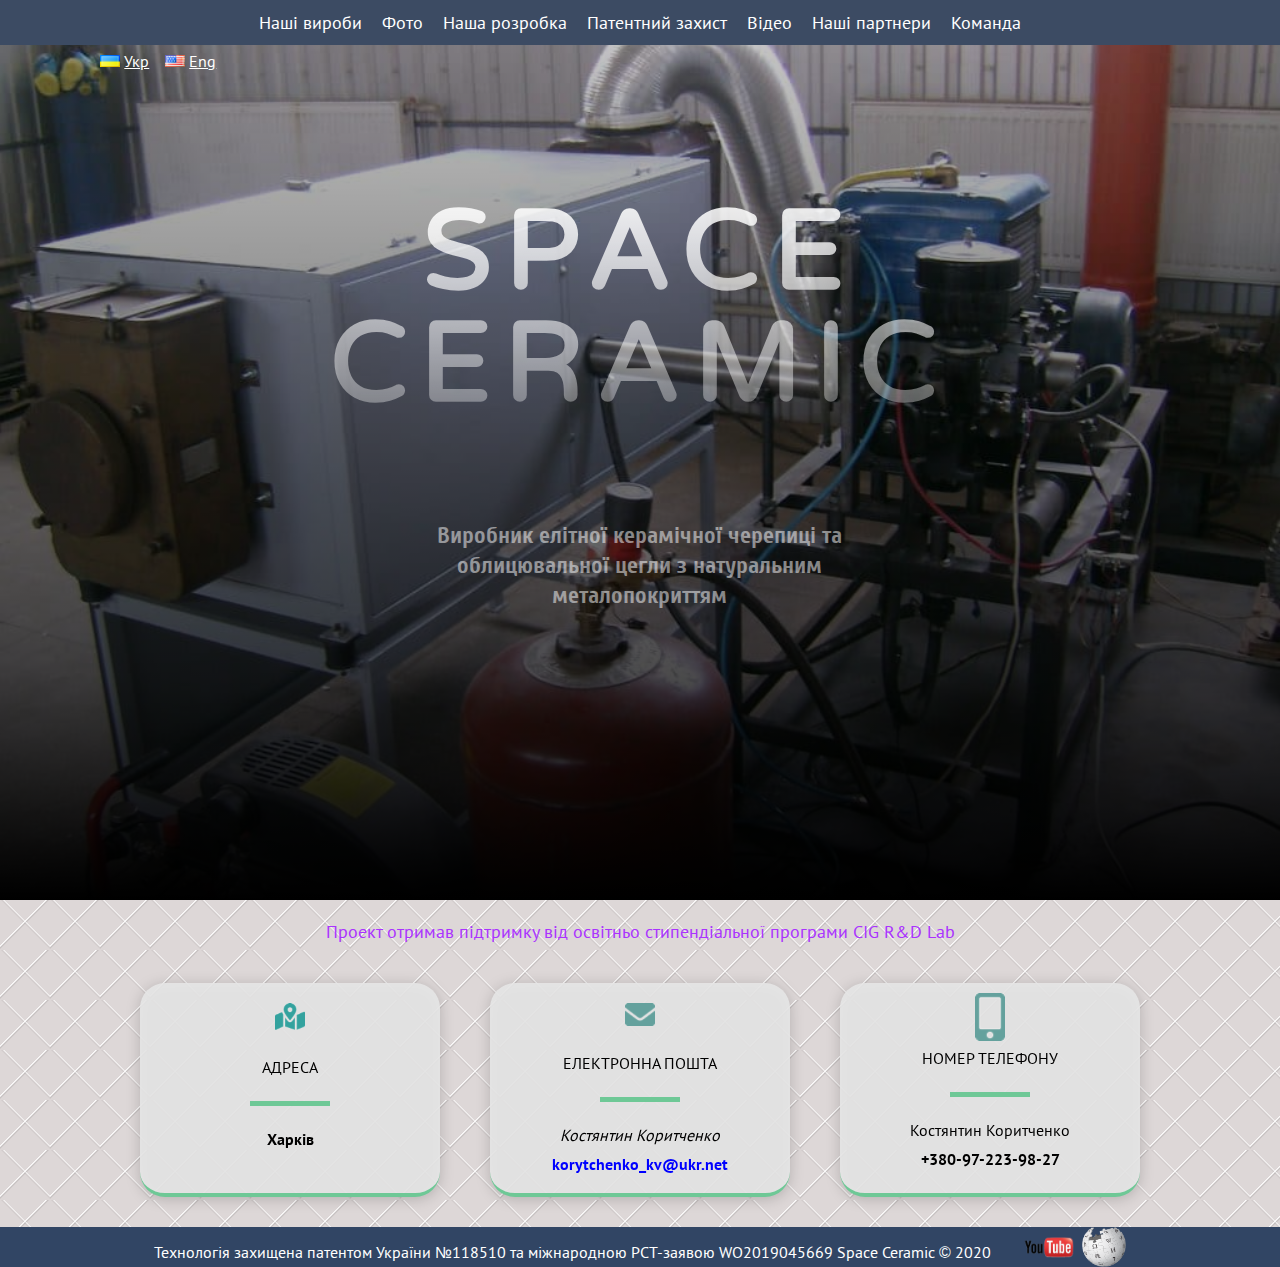
<file: index.html>
<!DOCTYPE html>
<html class="page" lang="uk">
    <head>
        <meta charset="utf-8" />
        <meta name="viewport" content="width=device-width, initial-scale=0.75, shrink-to-fit=no" />
        <meta name="description" content="Напилення кераміки" />
        <meta name="keywords" content="Напилення алюмінія, керамічна черепиця, металеве покриття, декоративна цегла,розпилення води">
        <meta name="author" content="Коритченко К.В." />
        <title>Space Ceramic</title>
        <link rel="icon" type="image/x-icon" href="img/favicon-compr.png" />        
        <!-- Google fonts-->
        <link href="https://fonts.googleapis.com/css?family=Varela+Round" rel="stylesheet" />
        <link href="https://fonts.googleapis.com/css?family=Nunito:200,200i,300,300i,400,400i,600,600i,700,700i,800,800i,900,900i" rel="stylesheet" />
        <link href="css/styles.css" rel="stylesheet"/>
        <!-- <link href="css/styles.min.css" rel="stylesheet"/> -->
    </head>
    <body class="our-dev page-body">
<div class="overlay">
    <nav class="overlayMenu">  
        <ul role="menu">
            <li><a class="zag ukraine red">Наші вироби</a></li>
            <li><a class="zag english no-show red">Our products</a></li>
            <li><a href="ceramic_tile.html" role="menuitem" class="ukraine">Керамічна черепиця з металевим покриттям</a></li>
            <li><a href="ceramic_tile.html" role="menuitem" class="english no-show">Ceramic tile with a metal covering</a></li>
            <li><a href="decorative_brick.html" role="menuitem" class="ukraine">Декоративна цегла з покриттям</a></li>
            <li><a href="decorative_brick.html" role="menuitem" class="english no-show">Decorative brick with a covering</a></li>
            <li><a href="slider.html" role="menuitem" class="ukraine">Фото</a></li>
            <li><a href="slider.html" role="menuitem" class="english no-show">Photo</a></li>
            <li><a href="our_development.html" role="menuitem" class="ukraine">Наша розробка</a></li><li><a href="our_development.html"  role="menuitem" class="english no-show">Our development</a></li>
            <li><a href="patent.html" role="menuitem" class="ukraine">Патентний захист</a></li><li><a href="patent.html" role="menuitem" class="english no-show">Patents</a></li>
            <li><a class="zag ukraine red">Відео</a></li><li><a class="zag english no-show red">Video</a></li>
            <li><a href="https://www.youtube.com/watch?v=7ahIt31uHsE&ab_channel=KostyantynKorytchenko" role="menuitem" class="ukraine">Напилення алюмінія</a></li><li><a href="https://www.youtube.com/watch?v=7ahIt31uHsE&ab_channel=KostyantynKorytchenko" role="menuitem" class="english no-show">Aluminum spraying</a></li>
            <li><a href="https://youtu.be/DUyvSj8MUoI" role="menuitem" class="ukraine">Розпилення води</a></li><li><a href="https://youtu.be/DUyvSj8MUoI" role="menuitem" class="english no-show">Water spraying</a></li>
            <li><a href="https://www.youtube.com/watch?v=QHuk2bCBgG4&feature=youtu.be" role="menuitem" class="ukraine">Випробування на полігоні</a></li><li><a href="https://www.youtube.com/watch?v=QHuk2bCBgG4&feature=youtu.be" role="menuitem" class="english no-show">Landfill tests</a></li>
            <li><a href="#" role="menuitem" class="ukraine">Наші партнери</a></li><li><a href="#" role="menuitem" class="english no-show">Our partners</a></li>
            <li><a href="#" role="menuitem" class="ukraine">Команда</a></li><li><a href="#" role="menuitem" class="english no-show">Team</a></li>

        </ul>
    </nav>
</div>

<div class="navBurger" role="navigation" id="navToggle"></div> 
  <script src='https://cdnjs.cloudflare.com/ajax/libs/jquery/3.1.1/jquery.min.js'></script>

  

    <script  src="js/index.js"></script>
              <!--*************** HEADER START*******************-->
        <header class="main-header">            
            <nav class="main-header-nav">
                <h2 class="visually-hidden">Напилення кераміки</h2>
                <ul class="header-nav-list container nav-align">
                    <li><a href="#" class="ukraine" aria-label="Наші вироби">Наші вироби</a>
                        <a href="#" class="english no-show" aria-label="Our products">Our products</a>
                        <ul>                                
                            <li><a href="ceramic_tile.html" class="ukraine" aria-label="Керамічна черепиця з металевим покриттям">Керамічна черепиця з металевим покриттям</a>
                                <a href="ceramic_tile.html" class="english no-show" aria-label="Ceramic tile with a metal covering">Ceramic tile with a metal covering</a>
                            </li>
                            <li><a href="decorative_brick.html" class="ukraine" aria-label="Декоративна цегла з покриттям">Декоративна цегла з покриттям</a>
                                <a href="decorative_brick.html" class="english no-show" aria-label="Decorative brick with a covering">Decorative brick with a covering</a>
                            </li>                            
                        </ul>
                    </li>                   
                    <li><a href="slider.html" class="ukraine" aria-label="Декоративна цегла з покриттям">Фото</a>
                        <a href="slider.html" class="english no-show" aria-label="Photo">Photo</a>                        
                    </li>
                    <li><a href="our_development.html" class="ukraine" aria-label="Наша розробка">Наша розробка</a>
                        <a href="our_development.html" class="english no-show" aria-label="Our development">Our development</a>                        
                    </li>                       
                    <li><a href="patent.html" class="ukraine" aria-label="Патентний захист">Патентний захист</a>
                        <a href="patent.html" class="english no-show" aria-label="Patents">Patents</a>                        
                    </li>
                    <li><a href="#" class="ukraine" aria-label="Відео">Відео</a>
                        <a href="#" class="english no-show" aria-label="Video">Video</a>
                        <ul>
                            <li><a href="https://www.youtube.com/watch?v=7ahIt31uHsE&ab_channel=KostyantynKorytchenko" class="ukraine" aria-label="Напилення алюмінія">Напилення алюмінія</a>
                                <a href="https://www.youtube.com/watch?v=7ahIt31uHsE&ab_channel=KostyantynKorytchenko" class="english no-show" aria-label="Aluminum spraying">Aluminum spraying</a>                                
                            </li>
                            <li><a href="https://youtu.be/DUyvSj8MUoI" class="ukraine" aria-label="Розпилення води">Розпилення води</a>
                                <a href="https://youtu.be/DUyvSj8MUoI" class="english no-show" aria-label="Water spraying">Water spraying</a>
                            </li>                            
                            <li><a href="https://www.youtube.com/watch?v=QHuk2bCBgG4&feature=youtu.be" class="ukraine" aria-label="Випробування на полігоні">Випробування на полігоні</a>
                                <a href="https://www.youtube.com/watch?v=QHuk2bCBgG4&feature=youtu.be" class="english no-show" aria-label="Landfill tests">Landfill tests</a>
                            </li>                            
                        </ul>
                    </li>
                    <li><a href="#" class="ukraine" aria-label="Наші партнери">Наші партнери</a>
                        <a href="#" class="english no-show" aria-label="Our partners">Our partners</a>
                    </li>    
                    <li><a href="#" class="ukraine" aria-label="команда">Команда</a>
                        <a href="#" class="english no-show" aria-label="team">Team</a>
                    </li>
                </ul>
                <h2 class="visually-hidden">Напилення алюмінія</h2>
            </nav>          
            <div class="switcher-languagers">

                        <a lang="uk" hreflang="uk" class="ukr" href="#" aria-label="переключити на українську мову"><img src="[data-uri]" title="Українська" width="30%" height="55%" alt="Українська" class="ukr-img"><span class="none-text" style="margin-left:0.3em;">Укр</span></a>
                        <a lang="en-US" hreflang="en-US" class="eng" href="#" aria-label="переключити на англійську мову"><img src="[data-uri]" title="English" width="30%" height="55%" alt="English" class="eng-img"><span class="none-text" style="margin-left:0.3em;">Eng</span></a>                     
            </div> 
            <h2 class="visually-hidden">Елітна керамічна черепиця</h2>  

            <div class="container align-items-center">         
                <div class="mx-auto text-center">
                    <h1 class="mx-auto space-ceramic-offset text-uppercase">Space<br>Ceramic
                    </h1>
                    <h2 class="mx-auto header-title-info info-block-size ukraine">Виробник елітної керамічної черепиці та облицювальної цегли з натуральним металопокриттям
                    </h2>
                    <h2 class="mx-auto header-title-info info-block-size english no-show">Manufacturer of elite ceramic tiles and facing bricks with natural metal coating
                    </h2>
                </div>
            </div> 
        </header>
                            <!--*************** HEADER END *******************-->
                        
                         <!--************* Блок Main START ***********-->
        <main class="main-header-start">
            <div class="project">
                <a href="https://cig.vc/" class="invest-text ukraine">Проект отримав підтримку від освітньо стипендіальної програми CIG R&D Lab
                </a>
                <a href="https://cig.vc/" class="invest-text english no-show">The project received support from the educational scholarship program CIG R&D Lab
                </a>    
            </div>                          

        <!-- ******************************* Блок Contact START  ************************** -->
            <section class="contact-section">                
                <div class="contact-block"> 
                <h2 class="visually-hidden">Фото-слайдер</h2>                       
                              <!-- ********* Adress ******* -->

                    <div class="none">                    
            <!-- ******************************* Блок SLIDER-Kharkiv START  ************************** -->
                        <div class="slider-kharkiv contact1-section  display-none">
                            <div class="slider-kharkiv__wrapper">
                                <div class="slider-kharkiv__item">
                                    <div  style="height: 539px;"><img src="img/kharkiv-1.jpg" class="kharkiv" width="100%" height="39%" alt="фото-1">
                                    </div>
                                </div>
                                <div class="slider-kharkiv__item">
                                    <div style="height: 539px;"><img src="img/kharkiv-2.jpg" class="kharkiv" width="100%" height="39%" alt="фото-2">
                                    </div>
                                </div>
                                <div class="slider-kharkiv__item">
                                    <div style="height: 539px;"><img src="img/kharkiv-3.jpg" class="kharkiv" width="100%" height="39%" alt="фото-3">
                                    </div>
                                </div>
                                <div class="slider-kharkiv__item">
                                    <div style="height: 539px;"><img src="img/kharkiv-4.jpg" class="kharkiv" width="100%" height="39%" alt="фото-4">
                                    </div>
                                </div>
                                <div class="slider-kharkiv__item">
                                    <div style="height: 539px;"><img src="img/kharkiv-5.jpg" class="kharkiv" width="100%" height="39%" alt="фото-5">
                                    </div>
                                </div>
                                <div class="slider-kharkiv__item">
                                    <div style="height: 539px;"><img src="img/kharkiv-6.jpg" class="kharkiv" width="100%" height="39%" alt="фото-6">
                                    </div>
                                </div>
                                <div class="slider-kharkiv__item">
                                    <div style="height: 539px;"><img src="img/kharkiv-7.jpg" class="kharkiv" width="100%" height="39%" alt="фото-7">
                                    </div>
                                </div>
                            </div>
                            <a class="slider-kharkiv__control slider-kharkiv__control_left" href="#" role="button"></a>
                            <a class="slider-kharkiv__control slider-kharkiv__control_right slider-kharkiv__control_show" href="#" role="button"></a>
                        </div>
         <!-- ******************************* Блок SLIDER-Kharkiv END  ************************** -->
                        <div class="contact1-section show-kharkiv">
                            <img class="contact-img" src="img/adress-1.png" width="30%" height="40%" alt="Адреса">
                            <p class="text-uppercase address ukraine">Адреса</p>
                            <p class="text-uppercase address english no-show">Address</p>
                            <p class="contact-line"></p>
                            <p class="ukraine kharkiv"><b>Харків</b></p>                   
                            <p class="english no-show kharkiv"><b>Kharkiv</b></p>
                        </div>                                             
                    </div>
                             
                                       <!-- ********* E-mail ******* -->
                    <div class="contact2-section">
                        <img class="contact-img" src="img/e-mail.png" width="25%" height="30%" alt="Електронна пошта">
                        <p class="text-uppercase address ukraine">Електронна пошта</p>
                        <p class="text-uppercase address english no-show">Email</p>
                        <p class="contact-line"></p>
                        <p class="ukraine name"><i>Костянтин Коритченко</i></p>
                        <p class="english no-show name"><i>Kostyantyn Korytchenko</i></p>                         
                        <a href="mailto:korytchenko_kv@ukr.net" class="feedback-link" aria-label="написати листа"><b>
                        korytchenko_kv@ukr.net</b></a>                        
                    </div>

                            <!-- ********* Phone Number ******* -->
                    <div class="contact3-section">                            
                        <img class="contact-img  img-contact-3" src="img/phone.png" width="20%" height="40%" alt="Номер телефону">
                        <p class="text-uppercase ukraine">Номер телефону</p>
                        <p class="text-uppercase english no-show">Phone number</p>                        
                        <p class="contact-line"></p>
                        <p class="ukraine name">Костянтин Коритченко</p>
                        <p class="english no-show name">Kostyantyn Korytchenko</p>                         
                        <a class="contacts-phone" href="tel:+380972239827" aria-label="кнопка телефон для контакту"><b>+380-97-223-98-27</b></a>                 
                    </div>
                </div>                
            </section>
        <!-- ******************************* Блок Contact END  ************************** -->
                 
        </main> 
                           <!--************* Блок Main END ***********-->                              

                    <!--**************** Footer START ***************-->
        <footer class="footer-info-main">        
                <div class="div-offset ukraine">Технологія захищена патентом України №118510 та міжнародною РСТ-заявою WO2019045669 Space Ceramic © 2020
                </div>
                <div class="div-offset english no-show">The technology is protected by the patent of Ukraine №118510 and the international PCT application WO2019045669 Space Ceramic © 2020
                </div>                                                            
                <div class="social-networks social">
                    <a class="social-youtube" href="https://www.youtube.com/channel/UC0hOBFux4VIi6t1F2vNR7Ng" aria-label="кнопка youtube"><img src="img/youtube.png" class="youtube" alt="youtube"></a>
                    <a class="social-wikipedia" href="https://en.wikipedia.org/wiki/Pulse_compression_detonation_system" aria-label="кнопка wikipedia"><img src="img/wikipedia.png" height="30%" class="wikipedia" alt="wikipedia"></a>
                </div>
        </footer> 
                    <!--**************** Footer END ***************-->         
<!--         <script>
        if (/Android|webOS|iPhone|iPad|iPod|BlackBerry|BB|PlayBook|IEMobile|Windows Phone|Kindle|Silk|Opera Mini/i.test(navigator.userAgent))    {

            alert("Вы используете мобильное устройство (телефон или планшет).")

        } else alert("Вы используете ПК.")
        </script> -->
        <button class="up-button" type="button">   ↑
            <span class="visually-hidden">Наверх</span>
        </button>
        <script src="js/jQuery_v3.5.1.min.js"></script>
        <script src="js/script.js"></script>
        <script src="js/script-kharkiv.js"></script>      
        <script src="js/up-button.js"></script>
    </body>
</html>
</file>
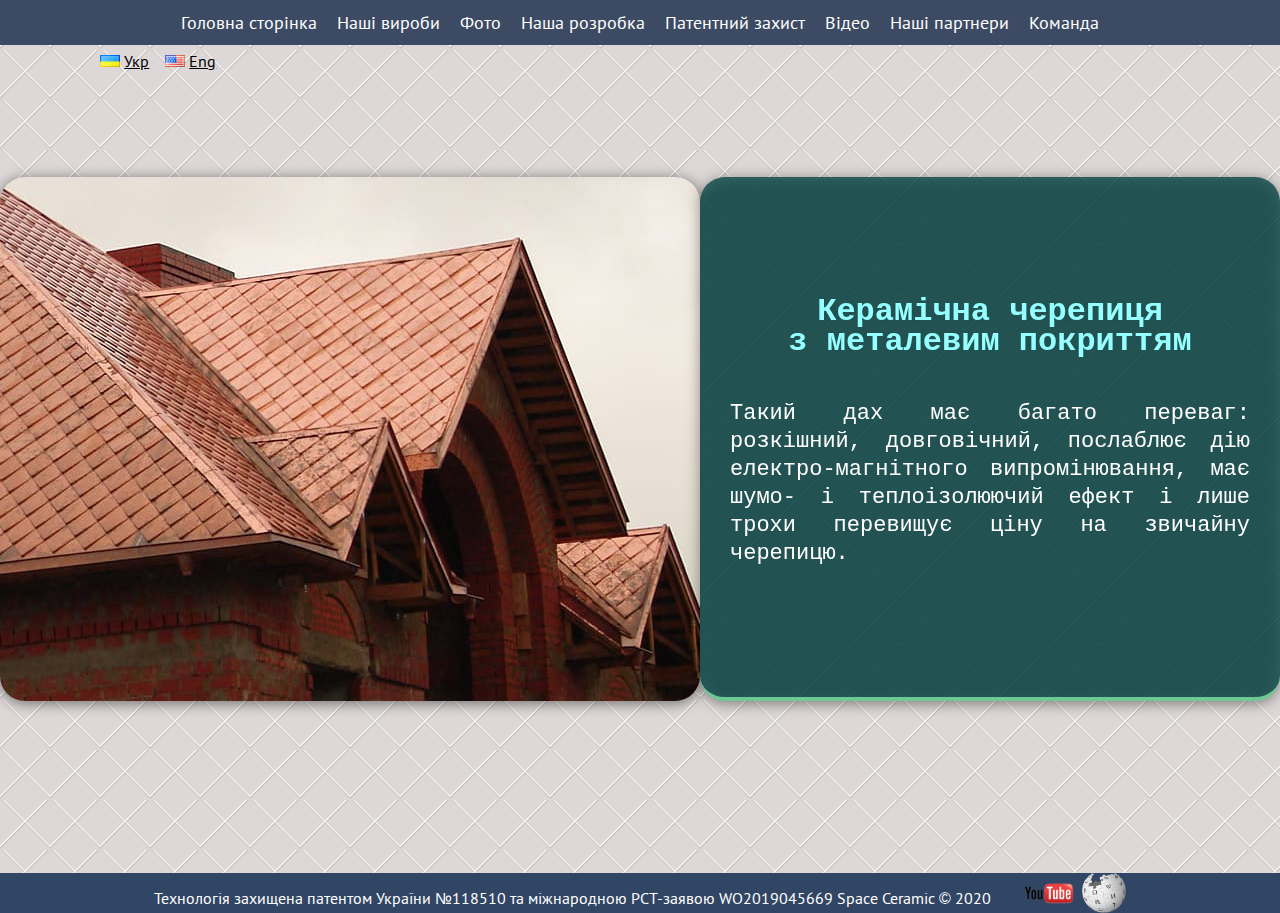
<file: ceramic_tile.html>
<!DOCTYPE html>
<html class="page" lang="uk">
    <head>
        <meta charset="utf-8" />
        <meta name="viewport" content="width=device-width, initial-scale=0.75, shrink-to-fit=no" />
        <meta name="description" content="Напилення кераміки" />
        <meta name="keywords" content="Напилення алюмінія, керамічна черепиця, металеве покриття, декоративна цегла,розпилення води">
        <meta name="author" content="Коритченко К.В." />
        <title>Space Ceramic</title>
        <link rel="icon" type="image/x-icon" href="img/favicon-compr.png" />        
        <!-- Google fonts-->
        <link href="https://fonts.googleapis.com/css?family=Varela+Round" rel="stylesheet" />
        <link href="https://fonts.googleapis.com/css?family=Nunito:200,200i,300,300i,400,400i,600,600i,700,700i,800,800i,900,900i" rel="stylesheet" />
        <!-- <link href="css/styles.css" rel="stylesheet"/> -->
        <link href="css/styles.min.css" rel="stylesheet"/>
    </head>
    <body class="our-dev page-body">
<div class="overlay">
    <nav class="overlayMenu">  
        <ul role="menu">
            <li><a  href="index.html" class="ukraine zag">Головна сторінка</a></li><li><a  href="index.html" class="english no-show zag">Home page</a>
            <li><a class="zag ukraine red">Наші вироби</a></li>
            <li><a class="zag english no-show red">Our products</a></li>
           <li><a href="ceramic_tile.html" role="menuitem" class="ukraine">Керамічна черепиця з металевим покриттям</a></li>
            <li><a href="ceramic_tile.html" role="menuitem" class="english no-show">Ceramic tile with a metal covering</a></li>
            <li><a href="decorative_brick.html" role="menuitem" class="ukraine dec">Декоративна цегла з покриттям</a></li>
            <li><a href="decorative_brick.html" role="menuitem" class="english no-show dec">Decorative brick with a covering</a></li>
            <li><a href="slider.html" role="menuitem" class="ukraine">Фото</a></li>
            <li><a href="slider.html" role="menuitem" class="english no-show">Photo</a></li>
            <li><a href="our_development.html" role="menuitem" class="ukraine">Наша розробка</a></li><li><a href="our_development.html"  role="menuitem" class="english no-show">Our development</a></li>
            <li><a href="patent.html" role="menuitem" class="ukraine pat">Патентний захист</a></li><li><a href="patent.html" role="menuitem" class="english no-show pat">Patents</a></li>
            <li><a class="zag ukraine red">Відео</a></li><li><a class="zag english no-show red">Video</a></li>
            <li><a href="https://www.youtube.com/watch?v=7ahIt31uHsE&ab_channel=KostyantynKorytchenko" class="ukraine" role="menuitem" class="ukraine">Напилення алюмінія</a></li><li><a href="https://www.youtube.com/watch?v=7ahIt31uHsE&ab_channel=KostyantynKorytchenko" role="menuitem" class="english no-show">Aluminum spraying</a></li>
            <li><a href="https://youtu.be/DUyvSj8MUoI" role="menuitem" class="ukraine">Розпилення води</a></li><li><a href="https://youtu.be/DUyvSj8MUoI" role="menuitem" class="english no-show">Water spraying</a></li>
            <li><a href="https://www.youtube.com/watch?v=QHuk2bCBgG4&feature=youtu.be" role="menuitem" class="ukraine dec">Випробування на полігоні</a></li><li><a href="https://www.youtube.com/watch?v=QHuk2bCBgG4&feature=youtu.be" role="menuitem" class="english no-show dec">Landfill tests</a></li>
            <li><a href="#" role="menuitem" class="ukraine">Наші партнери</a></li><li><a href="#" role="menuitem" class="english no-show">Our partners</a></li>
            <li><a href="#" role="menuitem" class="ukraine">Команда</a></li><li><a href="#" role="menuitem" class="english no-show">Team</a></li>

        </ul>
    </nav>
</div>

<div class="navBurger" role="navigation" id="navToggle"></div> 
  <script src='https://cdnjs.cloudflare.com/ajax/libs/jquery/3.1.1/jquery.min.js'></script>

  

    <script  src="js/index.js"></script>
              <!--*************** HEADER START*******************-->
        <header> 
    		<div> 
        		<nav class="main-header-nav">
    				<ul class="header-nav-list-ceramic">
						<li><a href="index.html" class="ukraine" aria-label="головна сторінка">Головна сторінка</a>
                            <a href="index.html" class="english no-show" aria-label="home page">Home page</a>
                        </li>
    					<li><a href="#" class="ukraine" aria-label="Наші вироби">Наші вироби</a>
                            <a href="#" class="english no-show" aria-label="Our products">Our products</a>
    						<ul>                              
                                <li><a href="ceramic_tile.html" class="ukraine" aria-label="Керамічна черепиця з металевим покриттям">Керамічна черепиця з металевим покриттям</a>
                                    <a href="ceramic_tile.html" class="english no-show" aria-label="Ceramic tile with a metal covering">Ceramic tile with a metal covering</a>
                                </li>
                                <li><a href="decorative_brick.html" class="ukraine" aria-label="Декоративна цегла з покриттям">Декоративна цегла з покриттям</a>
                                    <a href="decorative_brick.html" class="english no-show" aria-label="Decorative brick with a covering">Decorative brick with a covering</a>
                                </li>
                            </ul>
    					</li>    					
    					<li><a href="slider.html" class="ukraine" aria-label="Декоративна цегла з покриттям">Фото</a>
                        <a href="slider.html" class="english no-show" aria-label="Photo">Photo</a>                        
                        </li>
                        <li><a href="our_development.html" class="ukraine" aria-label="Наша розробка">Наша розробка</a>
                            <a href="our_development.html" class="english no-show" aria-label="Our development">Our development</a>                        
                        </li>                       
                        <li><a href="patent.html" class="ukraine" aria-label="Патентний захист">Патентний захист</a>
                            <a href="patent.html" class="english no-show" aria-label="Patents">Patents</a>
                        </li>
                        <li><a href="#" class="ukraine" aria-label="Відео">Відео</a>
                            <a href="#" class="english no-show" aria-label="Video">Video</a>
                            <ul>
                                <li><a href="https://www.youtube.com/watch?v=7ahIt31uHsE&ab_channel=KostyantynKorytchenko" class="ukraine" aria-label="Напилення алюмінія">Напилення алюмінія</a>
                                    <a href="https://www.youtube.com/watch?v=7ahIt31uHsE&ab_channel=KostyantynKorytchenko" class="english no-show" aria-label="Aluminum spraying">Aluminum spraying</a>                                
                                </li>
                                <li><a href="https://youtu.be/DUyvSj8MUoI" class="ukraine" aria-label="Розпилення води">Розпилення води</a>
                                    <a href="https://youtu.be/DUyvSj8MUoI" class="english no-show" aria-label="Water spraying">Water spraying</a>
                                </li>                            
                                <li><a href="https://www.youtube.com/watch?v=QHuk2bCBgG4&feature=youtu.be" class="ukraine" aria-label="Випробування на полігоні">Випробування на полігоні</a>
                                    <a href="https://www.youtube.com/watch?v=QHuk2bCBgG4&feature=youtu.be" class="english no-show" aria-label="Landfill tests">Landfill tests</a>
                                </li>                            
                            </ul>
                        </li>
                        <li><a href="#" class="ukraine" aria-label="Наші партнери">Наші партнери</a>
                            <a href="#" class="english no-show" aria-label="Our partners">Our partners</a>
                        </li>
                        <li><a href="#" class="ukraine" aria-label="команда">Команда</a>
                            <a href="#" class="english no-show" aria-label="team">Team</a>
                        </li> 
    				</ul>
        		</nav>
                <h2 class="visually-hidden">Напилення алюмінія</h2>
    		</div>           
        </header>
                            <!--*************** HEADER END *******************-->
                        
                         <!--************* Блок Main START ***********-->
        <main>        
            <div class="switcher-languagers-ceramic">
                              <a lang="uk" hreflang="uk" class="ukr" href="#" aria-label="переключити на українську мову"><img src="[data-uri]" title="Українська" width="30%" height="55%" alt="Українська" class="ukr-img"><span class="none-text" style="margin-left:0.3em;">Укр</span></a>
                        <a lang="en-US" hreflang="en-US" class="eng" href="#" aria-label="переключити на англійську мову"><img src="[data-uri]" title="English" width="30%" height="55%" alt="English" class="eng-img"><span class="none-text" style="margin-left:0.3em;">Eng</span></a>                      
            </div>                          
            <section class="ceramic-tile-offset">
                <div class="our-block">                    
                    <img class="our-block-img" src="img/demo-image-01.jpg" width="70%" height="80%" alt="Керамічна черепиця" />
                    <div class="our-info">                            
                        <h4 class="our-info-ceramic ukraine">Керамічна черепиця<br>з металевим покриттям</h4>
                        <h4 class="our-info-ceramic english no-show">Ceramic tile<br>with a metal covering</h4>
                        <p class="our-info3 ukraine">Такий дах має багато переваг: розкішний, довговічний, послаблює дію електро-магнітного випромінювання, має шумо- і теплоізолюючий ефект  і  лише трохи перевищує ціну на звичайну черепицю.</p>
                        <p class="our-info3 english no-show">This roof has many advantages: luxurious, durable, weakens the effects of electromagnetic radiation, has a noise and heat insulating effect and only slightly exceeds the price of ordinary tiles.</p>                        
                    </div>                        
                </div>
            </section>
        </main>
                <!--************* Блок Main END ***********-->    
           
        <footer class="footer-info-main footer-info-ceramic">        
                <div class="div-offset ukraine">Технологія захищена патентом України №118510 та міжнародною РСТ-заявою WO2019045669 Space Ceramic © 2020
                </div>
                <div class="div-offset english no-show">The technology is protected by the patent of Ukraine №118510 and the international PCT application WO2019045669 Space Ceramic © 2020
                </div>                                                            
                <div class="social-networks social">
                    <a class="social-youtube" href="https://www.youtube.com/channel/UC0hOBFux4VIi6t1F2vNR7Ng" aria-label="кнопка youtube"><img src="img/youtube.png" class="youtube" alt="youtube"></a>
                    <a class="social-wikipedia" href="https://en.wikipedia.org/wiki/Pulse_compression_detonation_system" aria-label="кнопка wikipedia"><img src="img/wikipedia.png" height="30%" class="wikipedia" alt="wikipedia"></a>
                </div>
        </footer>
                <button class="up-button" type="button">   ↑
            <span class="visually-hidden">Наверх</span>
        </button>
        <script src="js/script.js"></script>
        <script src="js/up-button.js"></script>
    </body>
</html>
</file>
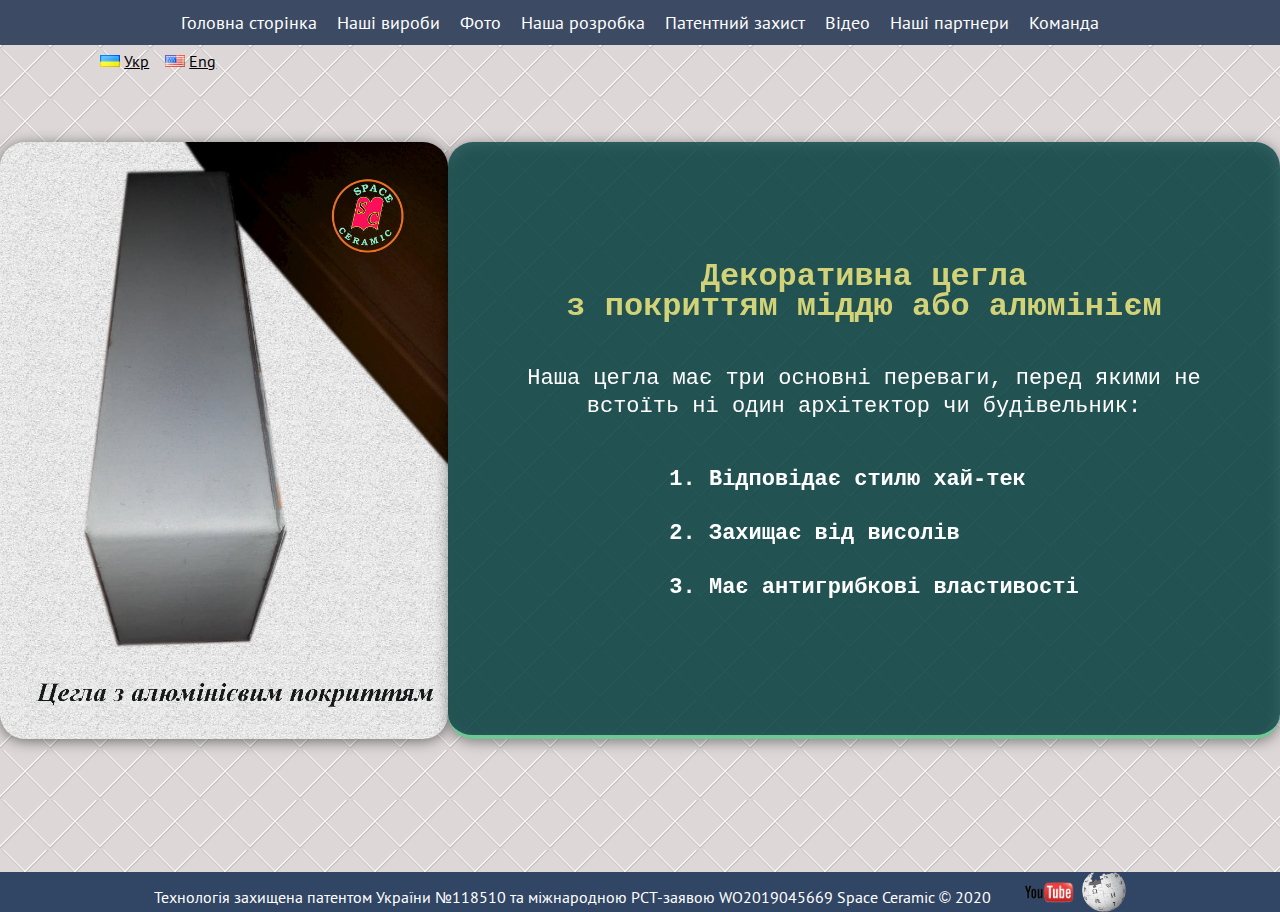
<file: decorative_brick.html>
<!DOCTYPE html>
<html class="page" lang="uk">
    <head>
        <meta charset="utf-8" />
        <meta name="viewport" content="width=device-width, initial-scale=0.75, shrink-to-fit=no" />
        <meta name="description" content="Напилення кераміки" />
        <meta name="keywords" content="Напилення алюмінія, керамічна черепиця, металеве покриття, декоративна цегла,розпилення води">
        <meta name="author" content="Коритченко К.В." />
        <title>Space Ceramic</title>
        <link rel="icon" type="image/x-icon" href="img/favicon-compr.png" />        
        <!-- Google fonts-->
        <link href="https://fonts.googleapis.com/css?family=Varela+Round" rel="stylesheet" />
        <link href="https://fonts.googleapis.com/css?family=Nunito:200,200i,300,300i,400,400i,600,600i,700,700i,800,800i,900,900i" rel="stylesheet" />
        <!-- <link href="css/styles.css" rel="stylesheet"/> -->
        <link href="css/styles.min.css" rel="stylesheet"/>
    </head>
    <body class="our-dev page-body">
<div class="overlay">
    <nav class="overlayMenu">  
        <ul role="menu">
            <li><a  href="index.html" class="ukraine zag">Головна сторінка</a></li><li><a  href="index.html" class="english no-show zag">Home page</a>
            <li><a class="zag ukraine red">Наші вироби</a></li>
            <li><a class="zag english no-show red">Our products</a></li>
           <li><a href="ceramic_tile.html" role="menuitem" class="ukraine">Керамічна черепиця з металевим покриттям</a></li>
            <li><a href="ceramic_tile.html" role="menuitem" class="english no-show">Ceramic tile with a metal covering</a></li>
            <li><a href="decorative_brick.html" role="menuitem" class="ukraine dec">Декоративна цегла з покриттям</a></li>
            <li><a href="decorative_brick.html" role="menuitem" class="english no-show dec">Decorative brick with a covering</a></li>
            <li><a href="slider.html" role="menuitem" class="ukraine">Фото</a></li>
            <li><a href="slider.html" role="menuitem" class="english no-show">Photo</a></li>
            <li><a href="our_development.html" role="menuitem" class="ukraine">Наша розробка</a></li><li><a href="our_development.html"  role="menuitem" class="english no-show">Our development</a></li>
            <li><a href="patent.html" role="menuitem" class="ukraine pat">Патентний захист</a></li><li><a href="patent.html" role="menuitem" class="english no-show pat">Patents</a></li>
            <li><a class="zag ukraine red">Відео</a></li><li><a class="zag english no-show red">Video</a></li>
            <li><a href="https://www.youtube.com/watch?v=7ahIt31uHsE&ab_channel=KostyantynKorytchenko" role="menuitem" class="ukraine">Напилення алюмінія</a></li><li><a href="https://www.youtube.com/watch?v=7ahIt31uHsE&ab_channel=KostyantynKorytchenko" role="menuitem" class="english no-show">Aluminum spraying</a></li>
            <li><a href="https://youtu.be/DUyvSj8MUoI" role="menuitem" class="ukraine">Розпилення води</a></li><li><a href="https://youtu.be/DUyvSj8MUoI" role="menuitem" class="english no-show">Water spraying</a></li>
            <li><a href="https://www.youtube.com/watch?v=QHuk2bCBgG4&feature=youtu.be" role="menuitem" class="ukraine dec">Випробування на полігоні</a></li><li><a href="https://www.youtube.com/watch?v=QHuk2bCBgG4&feature=youtu.be" role="menuitem" class="english no-show dec">Landfill tests</a></li>
            <li><a href="#" role="menuitem" class="ukraine">Наші партнери</a></li><li><a href="#" role="menuitem" class="english no-show">Our partners</a></li>
            <li><a href="#" role="menuitem" class="ukraine">Команда</a></li><li><a href="#" role="menuitem" class="english no-show">Team</a></li>

        </ul>
    </nav>
</div>

<div class="navBurger" role="navigation" id="navToggle"></div> 
  <script src='https://cdnjs.cloudflare.com/ajax/libs/jquery/3.1.1/jquery.min.js'></script>

  

    <script  src="js/index.js"></script>
              <!--*************** HEADER START*******************-->
        <header>
    		<div>  
        		<nav class="main-header-nav">
    				<ul class="header-nav-list-decorative">
						<li><a href="index.html" class="ukraine" aria-label="головна сторінка">Головна сторінка</a>
                            <a href="index.html" class="english no-show" aria-label="home page">Home page</a>
                        </li>
    					<li><a href="#" class="ukraine" aria-label="Наші вироби">Наші вироби</a>
                            <a href="#" class="english no-show" aria-label="Our products">Our products</a>
    						<ul>                              
                                <li><a href="ceramic_tile.html" class="ukraine" aria-label="Керамічна черепиця з металевим покриттям">Керамічна черепиця з металевим покриттям</a>
                                    <a href="ceramic_tile.html" class="english no-show" aria-label="Ceramic tile with a metal covering">Ceramic tile with a metal covering</a>
                                </li>
                                <li><a href="decorative_brick.html" class="ukraine" aria-label="Декоративна цегла з покриттям">Декоративна цегла з покриттям</a>
                                    <a href="decorative_brick.html" class="english no-show" aria-label="Decorative brick with a covering">Decorative brick with a covering</a>
                                </li>
                            </ul>
    					</li>    					
    					<li><a href="slider.html" class="ukraine" aria-label="Декоративна цегла з покриттям">Фото</a>
                            <a href="slider.html" class="english no-show" aria-label="Photo">Photo</a>
                        </li>
                        <li><a href="our_development.html" class="ukraine" aria-label="Наша розробка">Наша розробка</a>
                            <a href="our_development.html" class="english no-show" aria-label="Our development">Our development</a>                        
                        </li>                       
                        <li><a href="patent.html" class="ukraine" aria-label="Патентний захист">Патентний захист</a>
                            <a href="patent.html" class="english no-show" aria-label="Patents">Patents</a>                        
                        </li>
                        <li><a href="#" class="ukraine" aria-label="Відео">Відео</a>
                            <a href="#" class="english no-show" aria-label="Video">Video</a>
                            <ul>
                                <li><a href="https://www.youtube.com/watch?v=7ahIt31uHsE&ab_channel=KostyantynKorytchenko" class="ukraine" aria-label="Напилення алюмінія">Напилення алюмінія</a>
                                    <a href="https://www.youtube.com/watch?v=7ahIt31uHsE&ab_channel=KostyantynKorytchenko" class="english no-show" aria-label="Aluminum spraying">Aluminum spraying</a>                                
                                </li>
                                <li><a href="https://youtu.be/DUyvSj8MUoI" class="ukraine" aria-label="Розпилення води">Розпилення води</a>
                                    <a href="https://youtu.be/DUyvSj8MUoI" class="english no-show" aria-label="Water spraying">Water spraying</a>
                                </li>                            
                                <li><a href="https://www.youtube.com/watch?v=QHuk2bCBgG4&feature=youtu.be" class="ukraine" aria-label="Випробування на полігоні">Випробування на полігоні</a>
                                    <a href="https://www.youtube.com/watch?v=QHuk2bCBgG4&feature=youtu.be" class="english no-show" aria-label="Landfill tests">Landfill tests</a>
                                </li>                            
                            </ul>
                        </li>
                        <li><a href="#" class="ukraine" aria-label="Наші партнери">Наші партнери</a>
                            <a href="#" class="english no-show" aria-label="Our partners">Our partners</a>
                        </li>     
                        <li><a href="#" class="ukraine" aria-label="команда">Команда</a>
                            <a href="#" class="english no-show" aria-label="team">Team</a>
                        </li>
    				</ul>
                    <h2 class="visually-hidden">Напилення алюмінія</h2>
        		</nav>
    		</div>            
        </header>
                            <!--*************** HEADER END *******************-->
                        
                         <!--************* Блок Main START ***********-->
    <main>      
        <div class="switcher-languagers-decorative">
                         <a lang="uk" hreflang="uk" class="ukr" href="#" aria-label="переключити на українську мову"><img src="[data-uri]" title="Українська" width="30%" height="55%" alt="Українська" class="ukr-img"><span class="none-text" style="margin-left:0.3em;">Укр</span></a>
                        <a lang="en-US" hreflang="en-US" class="eng" href="#" aria-label="переключити на англійську мову"><img src="[data-uri]" title="English" width="30%" height="55%" alt="English" class="eng-img"><span class="none-text" style="margin-left:0.3em;">Eng</span></a>                      
            </div>                            
        <section class="decorative-offset">
            <div class="our-block">                                     
                <img class="our-block-img ukraine" width="35%" height="35%" src="img/brick-4-logo-ua.jpg" alt="Декоротивна цегла" />
                <img class="our-block-img english no-show" width="35%" height="35%" src="img/brick-4-logo-en.jpg" alt="Decorative brick" />                
                <div class="our-info">
                    <h4 class="decorative-tile-info ukraine">Декоративна цегла<br> з покриттям міддю або алюмінієм</h4>
                    <h4 class="decorative-tile-info english no-show">Decorative brick with a covering of copper or aluminum</h4>
                    <p class="decorative-info ukraine">Наша цегла має три основні переваги, перед якими не встоїть ні один архітектор чи будівельник:</p>
                    <p class="decorative-info english no-show">Our brick has three main advantages that no architect or builder can resist:</p>
                    <div class="decorative-block-center">
                        <p class="text-decorative ukraine">1. Відповідає стилю хай-тек</p>
                        <p class="text-decorative english no-show">1. Corresponds to the high-tech style</p>
                        <p class="text-decorative ukraine">2. Захищає від висолів</p>
                        <p class="text-decorative english no-show">2. Protects against effusions</p>
                        <p class="text-decorative ukraine">3. Має антигрибкові властивості</p>
                        <p class="text-decorative english no-show">3. Has antifungal properties</p>
                    </div>
                </div>                                
            </div>    
        </section>
    </main>
                           <!--************* Блок Main END ***********-->    
           
        <footer class="footer-info-main footer-info-decorative">        
                <div class="div-offset ukraine">Технологія захищена патентом України №118510 та міжнародною РСТ-заявою WO2019045669 Space Ceramic © 2020
                </div>
                <div class="div-offset english no-show">The technology is protected by the patent of Ukraine №118510 and the international PCT application WO2019045669 Space Ceramic © 2020
                </div>                                                            
                <div class="social-networks social">
                    <a class="social-youtube" href="https://www.youtube.com/channel/UC0hOBFux4VIi6t1F2vNR7Ng" aria-label="кнопка youtube"><img src="img/youtube.png" class="youtube" alt="youtube"></a>
                    <a class="social-wikipedia" href="https://en.wikipedia.org/wiki/Pulse_compression_detonation_system" aria-label="кнопка wikipedia"><img src="img/wikipedia.png" height="30%" class="wikipedia" alt="wikipedia"></a>
                </div>
        </footer>             
                <button class="up-button" type="button">   ↑
            <span class="visually-hidden">Наверх</span>
        </button>    
        <script src="js/script.js"></script>    
        <script src="js/up-button.js"></script>            
    </body>
</html>
</file>
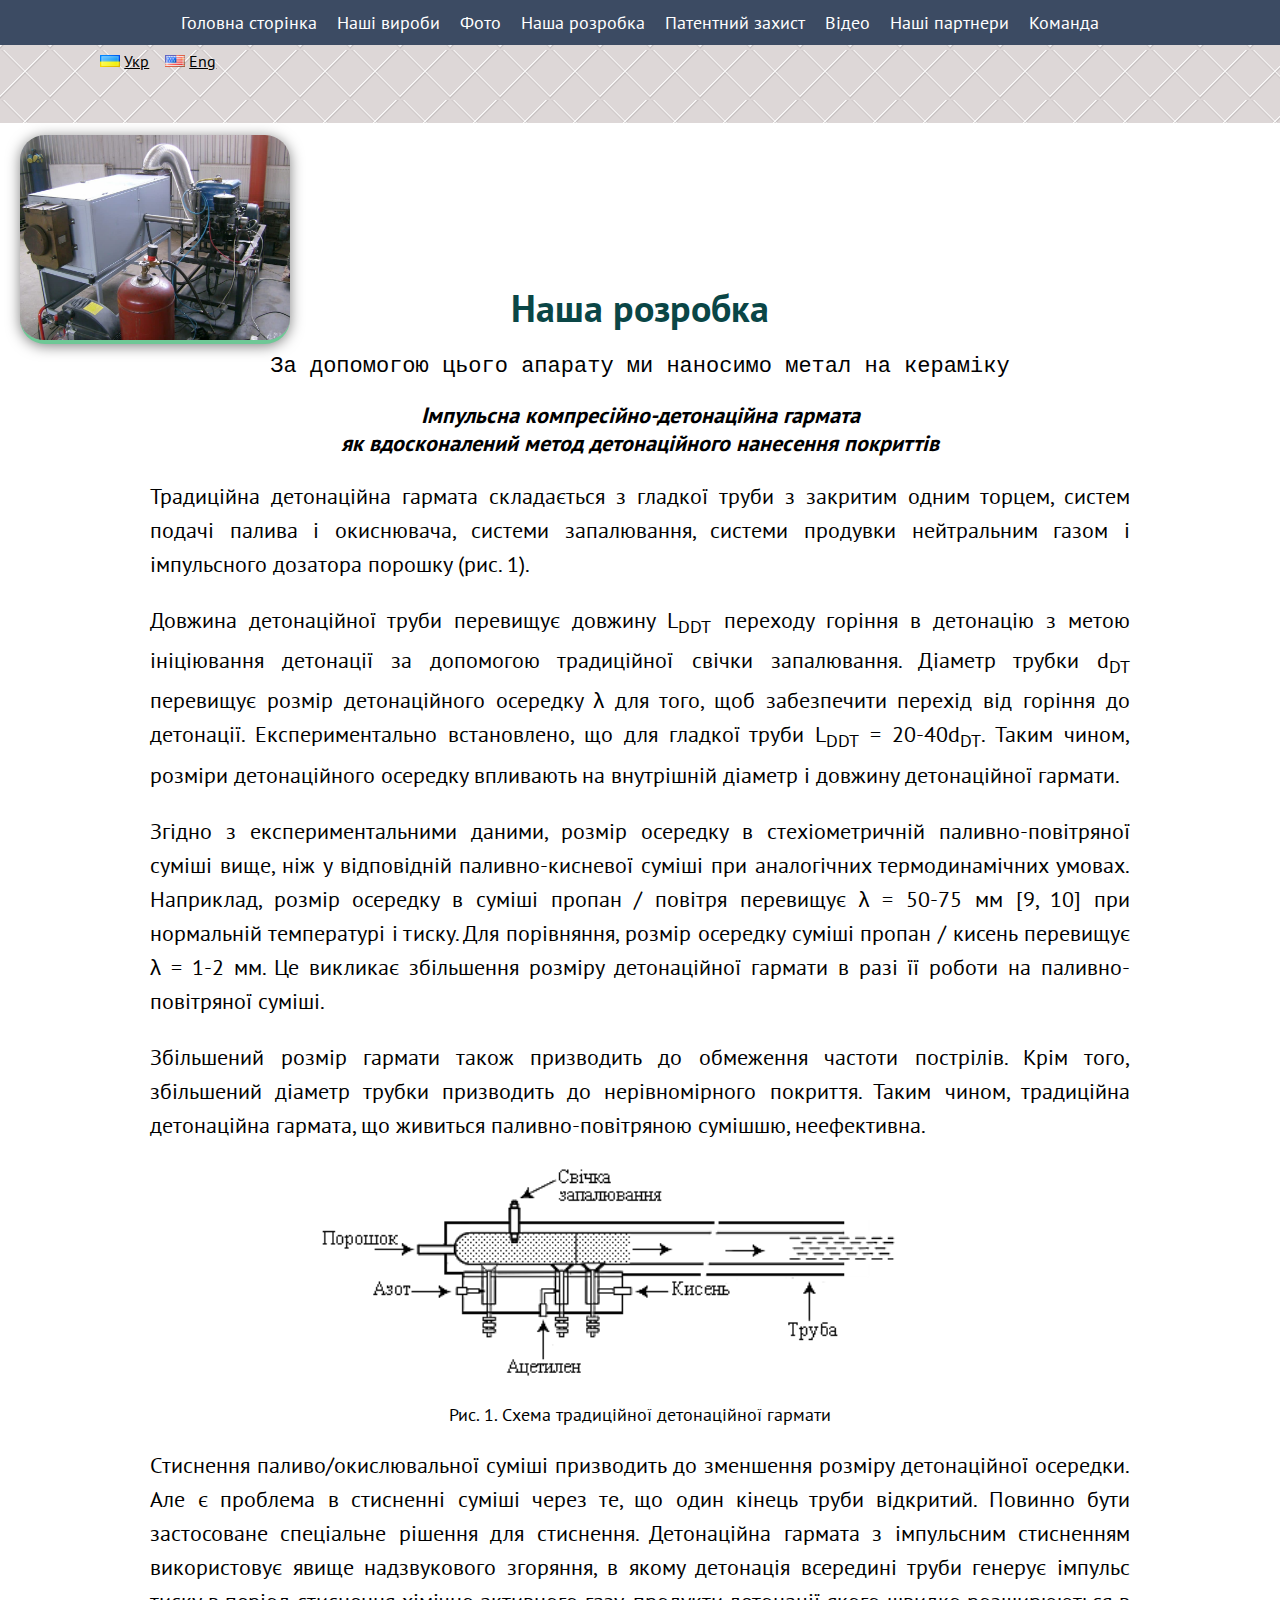
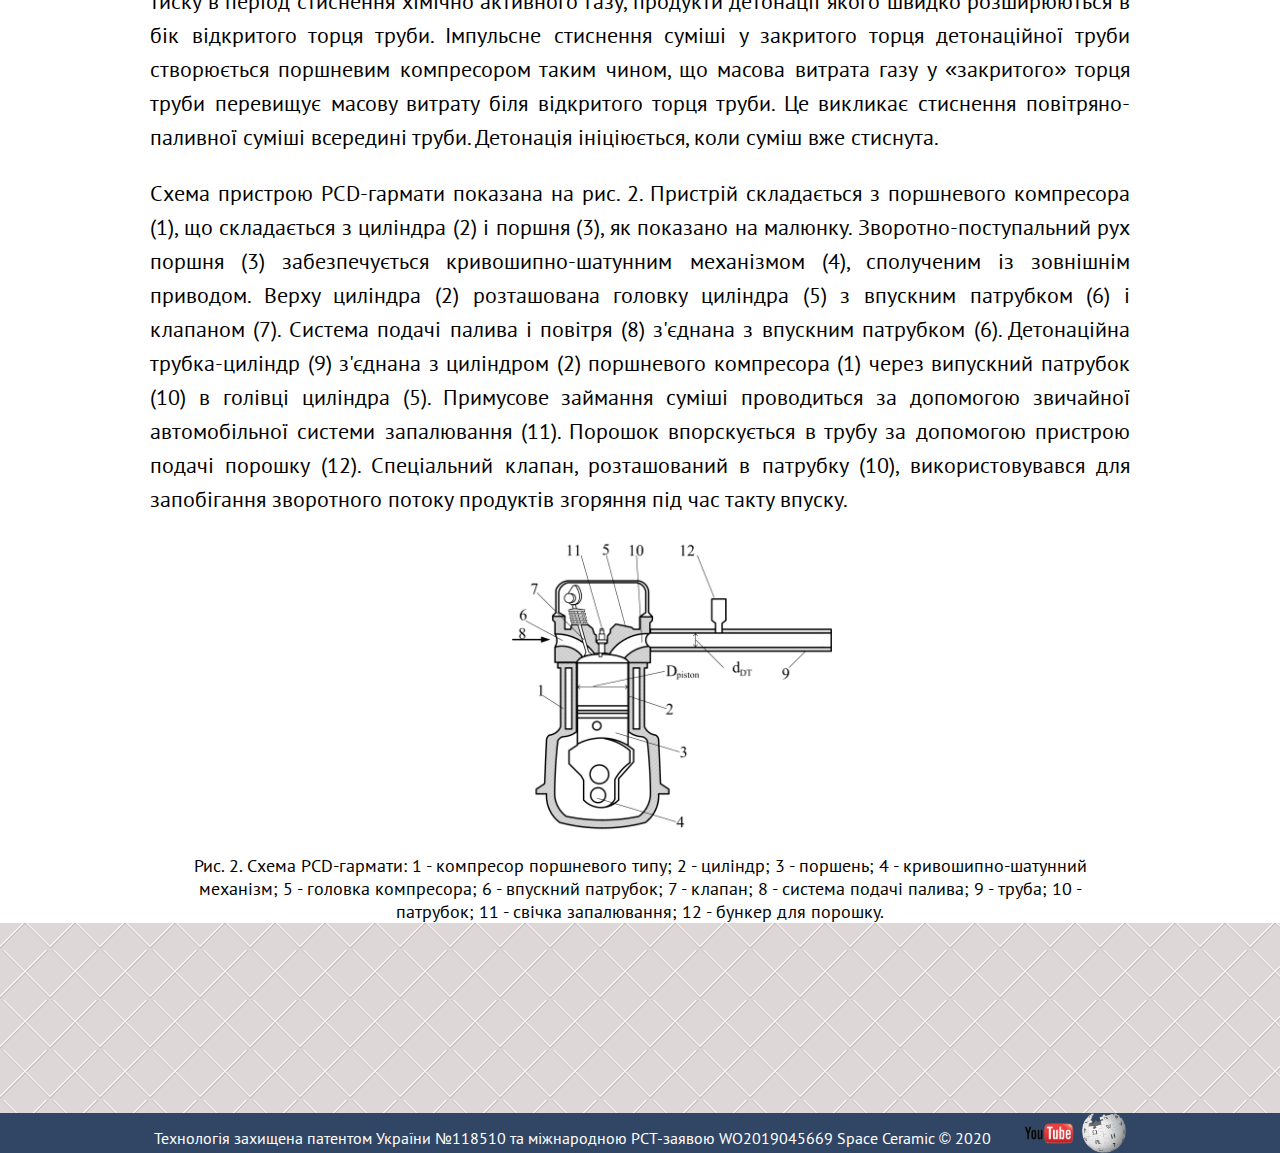
<file: our_development.html>
<!DOCTYPE html>
<html class="page" lang="uk">
    <head>
        <meta charset="utf-8" />
        <meta name="viewport" content="width=device-width, initial-scale=0.75, shrink-to-fit=no" />
        <meta name="description" content="Напилення кераміки" />
        <meta name="keywords" content="Напилення алюмінія, керамічна черепиця, металеве покриття, декоративна цегла,розпилення води">
        <meta name="author" content="Коритченко К.В." />
        <title>Space Ceramic</title>
        <link rel="icon" type="image/x-icon" href="img/favicon-compr.png" />        
        <!-- Google fonts-->
        <link href="https://fonts.googleapis.com/css?family=Varela+Round" rel="stylesheet" />
        <link href="https://fonts.googleapis.com/css?family=Nunito:200,200i,300,300i,400,400i,600,600i,700,700i,800,800i,900,900i" rel="stylesheet" />
        <!-- <link href="css/styles.css" rel="stylesheet"/> -->
        <link href="css/styles.min.css" rel="stylesheet"/>
    </head>
    <body class="our-dev page-body">
<div class="overlay">
    <nav class="overlayMenu">  
        <ul role="menu">
            <li><a  href="index.html" class="ukraine zag">Головна сторінка</a></li><li><a  href="index.html" class="english no-show zag">Home page</a>
            <li><a class="zag ukraine red">Наші вироби</a></li>
            <li><a class="zag english no-show red">Our products</a></li>
           <li><a href="ceramic_tile.html" role="menuitem" class="ukraine">Керамічна черепиця з металевим покриттям</a></li>
            <li><a href="ceramic_tile.html" role="menuitem" class="english no-show">Ceramic tile with a metal covering</a></li>
            <li><a href="decorative_brick.html" role="menuitem" class="ukraine dec">Декоративна цегла з покриттям</a></li>
            <li><a href="decorative_brick.html" role="menuitem" class="english no-show dec">Decorative brick with a covering</a></li>
            <li><a href="slider.html" role="menuitem" class="ukraine">Фото</a></li>
            <li><a href="slider.html" role="menuitem" class="english no-show">Photo</a></li>
            <li><a href="our_development.html" role="menuitem" class="ukraine">Наша розробка</a></li><li><a href="our_development.html"  role="menuitem" class="english no-show">Our development</a></li>
            <li><a href="patent.html" role="menuitem" class="ukraine pat">Патентний захист</a></li><li><a href="patent.html" role="menuitem" class="english no-show pat">Patents</a></li>
            <li><a class="zag ukraine red">Відео</a></li><li><a class="zag english no-show red">Video</a></li>
            <li><a href="https://www.youtube.com/watch?v=7ahIt31uHsE&ab_channel=KostyantynKorytchenko" role="menuitem" class="ukraine">Напилення алюмінія</a></li><li><a href="https://www.youtube.com/watch?v=7ahIt31uHsE&ab_channel=KostyantynKorytchenko" role="menuitem" class="english no-show">Aluminum spraying</a></li>
            <li><a href="https://youtu.be/DUyvSj8MUoI" role="menuitem" class="ukraine">Розпилення води</a></li><li><a href="https://youtu.be/DUyvSj8MUoI" role="menuitem" class="english no-show">Water spraying</a></li>
            <li><a href="https://www.youtube.com/watch?v=QHuk2bCBgG4&feature=youtu.be" role="menuitem" class="ukraine dec">Випробування на полігоні</a></li><li><a href="https://www.youtube.com/watch?v=QHuk2bCBgG4&feature=youtu.be" role="menuitem" class="english no-show dec">Landfill tests</a></li>
            <li><a href="#" role="menuitem" class="ukraine">Наші партнери</a></li><li><a href="#" role="menuitem" class="english no-show">Our partners</a></li>
            <li><a href="#" role="menuitem" class="ukraine">Команда</a></li><li><a href="#" role="menuitem" class="english no-show">Team</a></li>

        </ul>
    </nav>
</div>

<div class="navBurger" role="navigation" id="navToggle"></div> 
  <script src='https://cdnjs.cloudflare.com/ajax/libs/jquery/3.1.1/jquery.min.js'></script>

  

    <script  src="js/index.js"></script>
              <!--*********** HEADER START***********-->
        <header>
    		<div>
        		<nav class="main-header-nav">
    				<ul class="header-nav-list-our">
    					<li><a href="index.html" class="ukraine" aria-label="головна сторінка">Головна сторінка</a>
                            <a href="index.html" class="english no-show" aria-label="home page">Home page</a>
                        </li>
						<li><a href="#" class="ukraine" aria-label="Наші вироби">Наші вироби</a>
                            <a href="#" class="english no-show" aria-label="Our products">Our products</a>
    						<ul>                              
                                <li><a href="ceramic_tile.html" class="ukraine" aria-label="Керамічна черепиця з металевим покриттям">Керамічна черепиця з металевим покриттям</a>
                                    <a href="ceramic_tile.html" class="english no-show" aria-label="Ceramic tile with a metal covering">Ceramic tile with a metal covering</a>
                                </li>
                                <li><a href="decorative_brick.html" class="ukraine" aria-label="Декоративна цегла з покриттям">Декоративна цегла з покриттям</a>
                                    <a href="decorative_brick.html" class="english no-show" aria-label="Decorative brick with a covering">Decorative brick with a covering</a>
                                </li>                            
                            </ul>
    					</li>    					
    					<li><a href="slider.html" class="ukraine" aria-label="Декоративна цегла з покриттям">Фото</a>
                            <a href="slider.html" class="english no-show" aria-label="Photo">Photo</a>                        
                        </li>
                        <li><a href="our_development.html" class="ukraine" aria-label="Наша розробка">Наша розробка</a>
                            <a href="our_development.html" class="english no-show" aria-label="Our development">Our development</a>                        
                        </li>                       
                        <li><a href="patent.html" class="ukraine" aria-label="Патентний захист">Патентний захист</a>
                            <a href="patent.html" class="english no-show" aria-label="Patents">Patents</a>                        
                        </li>
                        <li><a href="#" class="ukraine" aria-label="Відео">Відео</a>
                            <a href="#" class="english no-show" aria-label="Video">Video</a>
                            <ul>
                                <li><a href="https://www.youtube.com/watch?v=7ahIt31uHsE&ab_channel=KostyantynKorytchenko" class="ukraine" aria-label="Напилення алюмінія">Напилення алюмінія</a>
                                    <a href="https://www.youtube.com/watch?v=7ahIt31uHsE&ab_channel=KostyantynKorytchenko" class="english no-show" aria-label="Aluminum spraying">Aluminum spraying</a>                                
                                </li>
                                <li><a href="https://youtu.be/DUyvSj8MUoI" class="ukraine" aria-label="Розпилення води">Розпилення води</a>
                                    <a href="https://youtu.be/DUyvSj8MUoI" class="english no-show" aria-label="Water spraying">Water spraying</a>
                                </li>                            
                                <li><a href="https://www.youtube.com/watch?v=QHuk2bCBgG4&feature=youtu.be" class="ukraine" aria-label="Випробування на полігоні">Випробування на полігоні</a>
                                    <a href="https://www.youtube.com/watch?v=QHuk2bCBgG4&feature=youtu.be" class="english no-show" aria-label="Landfill tests">Landfill tests</a>
                                </li>                            
                            </ul>
                        </li>
                        <li><a href="#" class="ukraine" aria-label="Наші партнери">Наші партнери</a>
                            <a href="#" class="english no-show" aria-label="Our partners">Our partners</a>
                        </li>
                        <li><a href="#" class="ukraine" aria-label="команда">Команда</a>
                            <a href="#" class="english no-show" aria-label="team">Team</a>
                        </li>    
                    </ul>
                    <h2 class="visually-hidden">Напилення алюмінія</h2>           
        		</nav>
    		</div>            
        </header>
                    <!--********* HEADER END *************-->
                        
                    <!--******** Блок Main START *********-->
    <main>                                  
        <div class="switcher-languagers-our">
                         <a lang="uk" hreflang="uk" class="ukr" href="#" aria-label="переключити на українську мову"><img src="[data-uri]" title="Українська" width="30%" height="55%" alt="Українська" class="ukr-img"><span class="none-text" style="margin-left:0.3em;">Укр</span></a>
                        <a lang="en-US" hreflang="en-US" class="eng" href="#" aria-label="переключити на англійську мову"><img src="[data-uri]" title="English" width="30%" height="55%" alt="English" class="eng-img"><span class="none-text" style="margin-left:0.3em;">Eng</span></a>                     
            </div>
        
        <section class="">                         
            <div class="our-block-development">                                
                    <img class="our-development" src="img/bg-masthead.jpg" width="270px" alt="Розробка кафедри Загальної Електротехніки"/>
                    <!-- ********************************Український блок START*************************** -->
                <h4 class="our-info-offset ukraine">Наша розробка</h4>                
                <p class="our-center ukraine">За допомогою цього апарату ми наносимо метал на кераміку</p>
                
                <p class="our-title ukraine"><b><i>Імпульсна компресійно-детонаційна гармата<br> як вдосконалений метод детонаційного нанесення покриттів</i></b></p>
                <p class="our-info2 ukraine">Традиційна детонаційна гармата складається з гладкої труби з закритим одним торцем, систем подачі палива і окиснювача, системи запалювання, системи продувки нейтральним газом і імпульсного дозатора порошку (рис. 1).</p>
                <p class="our-info2 ukraine">Довжина детонаційної труби перевищує довжину L<sub>DDT</sub> переходу горіння в детонацію з метою ініціювання детонації за допомогою традиційної свічки запалювання. Діаметр трубки d<sub>DT</sub> перевищує розмір детонаційного осередку λ для того, щоб забезпечити перехід від горіння до детонації. Експериментально встановлено, що для гладкої труби L<sub>DDT</sub> = 20-40d<sub>DT</sub>.  Таким чином, розміри детонаційного осередку впливають на внутрішній діаметр і довжину детонаційної гармати.</p>
                <p class="our-info2 ukraine">Згідно з експериментальними даними, розмір осередку в стехіометричній паливно-повітряної суміші вище, ніж у відповідній паливно-кисневої суміші при аналогічних термодинамічних умовах. Наприклад, розмір осередку в суміші пропан / повітря перевищує λ = 50-75 мм [9, 10] при нормальній температурі і тиску. Для порівняння, розмір осередку суміші пропан / кисень перевищує λ = 1-2 мм. Це викликає збільшення розміру детонаційної гармати в разі її роботи на паливно-повітряної суміші.</p>
                <p class="our-info2 ukraine">Збільшений розмір гармати також призводить до обмеження частоти пострілів. Крім того, збільшений діаметр трубки призводить до нерівномірного покриття. Таким чином, традиційна детонаційна гармата, що живиться паливно-повітряною сумішшю, неефективна.</p>
                <img class="system1-img ukraine" width="45%" height="45%" src="img/Fig_1_scheme-ukr.png" alt="Система продувки нейтральним газом і імпульсного дозатора порошку" />
                <p class="our-info4 ukraine">Рис. 1. Схема традиційної детонаційної гармати</p>

                <p class="our-info2 ukraine">Стиснення паливо/окислювальної суміші призводить до зменшення розміру детонаційної осередки. Але є проблема в стисненні суміші через те, що один кінець труби відкритий. Повинно бути застосоване спеціальне рішення для стиснення. Детонаційна гармата з імпульсним стисненням використовує явище надзвукового згоряння, в якому детонація всередині труби генерує імпульс тиску в період стиснення хімічно активного газу, продукти детонації якого швидко розширюються в бік відкритого торця труби. Імпульсне стиснення суміші у закритого торця детонаційної труби створюється поршневим компресором таким чином, що масова витрата газу у «закритого» торця труби перевищує масову витрату біля відкритого торця труби. Це викликає стиснення повітряно-паливної суміші всередині труби. Детонація ініціюється, коли суміш вже стиснута.
                </p>
                <p class="our-info2 ukraine">Схема пристрою PCD-гармати показана на рис. 2. Пристрій складається з поршневого компресора (1), що складається з циліндра (2) і поршня (3), як показано на малюнку. Зворотно-поступальний рух поршня (3) забезпечується кривошипно-шатунним механізмом (4), сполученим із зовнішнім приводом. Верху циліндра (2) розташована головку циліндра (5) з впускним патрубком (6) і клапаном (7). Система подачі палива і повітря (8) з'єднана з впускним патрубком (6). Детонаційна трубка-циліндр (9) з'єднана з циліндром (2) поршневого компресора (1) через випускний патрубок (10) в голівці циліндра (5). Примусове займання суміші проводиться за допомогою звичайної автомобільної системи запалювання (11). Порошок впорскується в трубу за допомогою пристрою подачі порошку (12). Спеціальний клапан, розташований в патрубку (10), використовувався для запобігання зворотного потоку продуктів згоряння під час такту впуску.</p>
                <img class="system2-img ukraine" width="25%" height="25%" src="img/Fig_2.png" alt="Схема пристрою PCD-гармати" />
                <p class="our-info4 ukraine">Рис. 2. Схема PCD-гармати: 1 - компресор поршневого типу; 2 - циліндр; 3 - поршень; 4 - кривошипно-шатунний механізм; 5 - головка компресора; 6 - впускний патрубок; 7 - клапан; 8 - система подачі палива; 9 - труба; 10 - патрубок; 11 - свічка запалювання; 12 - бункер для порошку.</p>

            <!-- ********************************Український блок END*************************** -->

            <!-- ********************************English block START*************************** -->
                <h4 class="our-info-offset english no-show">Our development</h4>                   
                <p class="our-center english no-show">This device we apply for metal coating the ceramics</p>                
                <p class="our-title english no-show"><b><i>Pulse compression detonation gun<br> as advanced technique of detonation coating</i></b></p>
                <p class="our-info2 english no-show">As usual, a detonation gun consists of a smooth tube with closed one end, systems of fuel and oxidizes supplying, an ignition system, a system of neutral gas blowing and a pulsed powder feeder (Fig. 1). </p>
                <p class="our-info2 english no-show">A length of detonation tube exceeds a deflagration to detonation transition length  L<sub>DDT</sub> to initiate detonation by a traditional spark plug.  A diameter d<sub>DT</sub> of the tube exceeds a detonation cell size λ to have a deflagration to detonation transition. It was experimentally evaluated for the smooth tube that L<sub>DDT</sub> = 20-40d<sub>DT</sub>. Thus, detonation cell sizes influence on the inner diameter and the length of a detonation gun.</p>
                <p class="our-info2 english no-show">According to experimental data, the cell size of stoichiometric fuel/air mixture is higher than the size of corresponding fuel/oxygen mixture by similar thermodynamic conditions. For example, the cell size of propane/air mixture is over λ = 50-75 mm at normal temperature and pressure. For comparison, the cell size of propane/oxygen mixture exceeds λ = 1-2 mm. It causes a growth in the detonation gun size when fuel/air mixture is applied.</p>
                <p class="our-info2 english no-show">An increased gun size leads to a restriction of frequency of spraying too. Moreover, an increased tube diameter leads to nonuniform coating. Thus, a traditional detonation gun fed by fuel/air mixture is inefficient.</p>
                <img class="system1-img english no-show" width="45%" height="45%" src="img/Fig_1_scheme-eng.png" alt="Система продувки нейтральним газом і імпульсного дозатора порошку" />
                <p class="our-info4 english no-show">Fig. 1. Diagram of the traditional detonation gun</p>

                <p class="our-info2 english no-show">A compression of fuel/oxidizer mixture leads to decrease in the detonation cell size. But there is a problem to compress the mixture because the one tube end is open. The specific compression solution should be applied. The pulse compression detonation gun (PCD-gun) uses a phenomenon of a supersonic combustion where detonation inside a tube generates an impulse by compressing a reactive gas and whose products expand rapidly at the open end. A pulsed mixture compression at the closed end of the detonation tube is generated by a piston compressor in such a manner that the mass flow rate at the “closed” end of the tube exceeds the mass flow rate at the open end of the tube. This causes compression of the air-fuel mixture within the tube. Detonation is then initiated when the mixture is compressed.
                </p>
                <p class="our-info2 english no-show">A diagram of the PCD-gun is shown in Fig. 2. The device is composed of piston compressor (1) composed of a cylinder (2) and piston (3) arrangement as shown. Reciprocating motion of the piston (3) is enabled by a crank mechanism (4), coupled with an external drive motor. The top of the cylinder (2) has the attached cylinder head (5) with an intake branch tube (6) and valve (7). The fuel-air feed system (8) is connected to the intake branch tube (6). The detonation tube-barrel (9) is connected to the cylinder (2) of the piston compressor (1) through outlet branch tube (10) in the cylinder head (5). Forced ignition of the mixture is produced by a conventional automotive spark plug system (11). The powder is injected into the tube by a powder feeder (12). A special valve located in the branch tube (10) was used to avoid a backflow of combustion products during an intake stroke.</p>
                <img class="system2-img english no-show" width="25%" height="25%" src="img/Fig_2.png" alt="Схема пристрою PCD-гармати" />
                <p class="our-info4 english no-show">Fig. 2. Diagram of the PCD-gun: 1 – piston-type compressor; 2 – cylinder; 3 – piston; 4 – crank mechanism; 5 – head of the compressor; 6 – intake branch tube; 7 – valve; 8 – fuel feed system; 9 – barrel; 10 – branch tube; 11 – spark plug; 12 – powder feeder.</p>
                <!-- ********************************English block END*************************** -->                
            </div>
        </section>

    </main>
                    <!--********** Блок Main END ********-->    
                       <!--**************** Footer START ***************-->
 <footer class="footer-info-main footer-info-ceramic">        
                <div class="div-offset ukraine">Технологія захищена патентом України №118510 та міжнародною РСТ-заявою WO2019045669 Space Ceramic © 2020
                </div>
                <div class="div-offset english no-show">The technology is protected by the patent of Ukraine №118510 and the international PCT application WO2019045669 Space Ceramic © 2020
                </div>                                                            
                <div class="social-networks social">
                    <a class="social-youtube" href="https://www.youtube.com/channel/UC0hOBFux4VIi6t1F2vNR7Ng" aria-label="кнопка youtube"><img src="img/youtube.png" class="youtube" alt="youtube"></a>
                    <a class="social-wikipedia" href="https://en.wikipedia.org/wiki/Pulse_compression_detonation_system" aria-label="кнопка wikipedia"><img src="img/wikipedia.png" height="30%" class="wikipedia" alt="wikipedia"></a>
                </div>
        </footer>
                            
                    <!--**************** Footer END ***************-->         
        <button class="up-button" type="button">   ↑
            <span class="visually-hidden">Наверх</span>
        </button>
        <script src="js/up-button.js"></script>
        <script src="js/jQuery_v3.5.1.min.js"></script>
        <script src="js/script.js"></script>            
        

    </body>
</html>
</file>
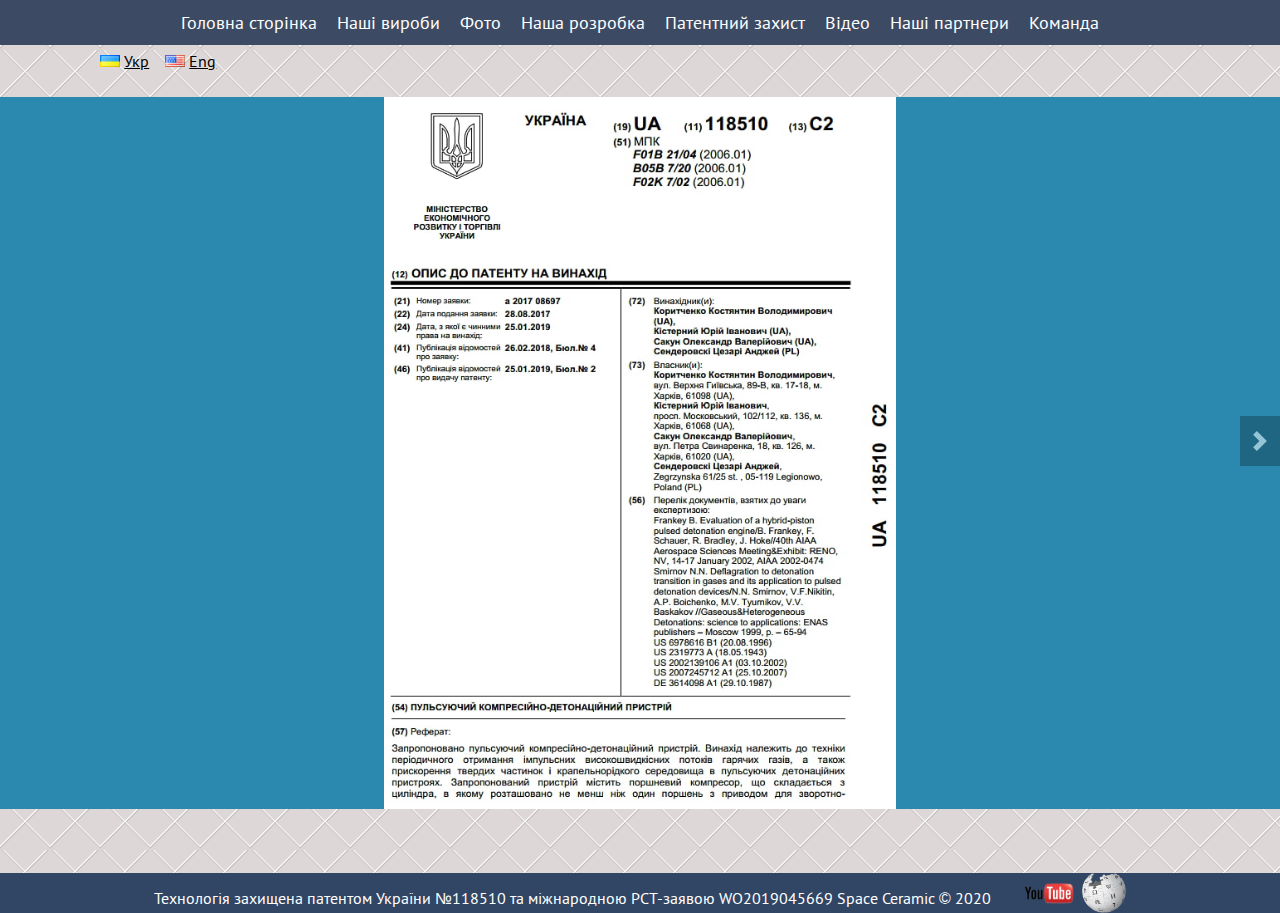
<file: patent.html>
<!DOCTYPE html>
<html class="page" lang="uk">
    <head>
        <meta charset="utf-8" />
        <meta name="viewport" content="width=device-width, initial-scale=0.75, shrink-to-fit=no" />
        <meta name="description" content="Напилення кераміки" />
        <meta name="keywords" content="Напилення алюмінія, керамічна черепиця, металеве покриття, декоративна цегла,розпилення води">
        <meta name="author" content="Коритченко К.В." />
        <title>Space Ceramic</title>
        <link rel="icon" type="image/x-icon" href="img/favicon-compr.png" />        
        <!-- Google fonts-->
        <link href="https://fonts.googleapis.com/css?family=Varela+Round" rel="stylesheet" />
        <link href="https://fonts.googleapis.com/css?family=Nunito:200,200i,300,300i,400,400i,600,600i,700,700i,800,800i,900,900i" rel="stylesheet" />
        <!-- <link href="css/styles.css" rel="stylesheet"/> -->
        <link href="css/styles.min.css" rel="stylesheet"/>
    </head>
    <body class="our-dev page-body">
<div class="overlay">
    <nav class="overlayMenu">  
        <ul role="menu">
            <li><a  href="index.html" class="ukraine zag">Головна сторінка</a></li><li><a  href="index.html" class="english no-show zag">Home page</a>
            <li><a class="zag ukraine red">Наші вироби</a></li>
            <li><a class="zag english no-show red">Our products</a></li>
           <li><a href="ceramic_tile.html" role="menuitem" class="ukraine">Керамічна черепиця з металевим покриттям</a></li>
            <li><a href="ceramic_tile.html" role="menuitem" class="english no-show">Ceramic tile with a metal covering</a></li>
            <li><a href="decorative_brick.html" role="menuitem" class="ukraine dec">Декоративна цегла з покриттям</a></li>
            <li><a href="decorative_brick.html" role="menuitem" class="english no-show dec">Decorative brick with a covering</a></li>
            <li><a href="slider.html" role="menuitem" class="ukraine">Фото</a></li>
            <li><a href="slider.html" role="menuitem" class="english no-show">Photo</a></li>
            <li><a href="our_development.html" role="menuitem" class="ukraine">Наша розробка</a></li><li><a href="our_development.html"  role="menuitem" class="english no-show">Our development</a></li>
            <li><a href="patent.html" role="menuitem" class="ukraine pat">Патентний захист</a></li><li><a href="patent.html" role="menuitem" class="english no-show pat">Patents</a></li>
            <li><a class="zag ukraine red">Відео</a></li><li><a class="zag english no-show red">Video</a></li>
            <li><a href="https://www.youtube.com/watch?v=7ahIt31uHsE&ab_channel=KostyantynKorytchenko" role="menuitem" class="ukraine">Напилення алюмінія</a></li><li><a href="https://www.youtube.com/watch?v=7ahIt31uHsE&ab_channel=KostyantynKorytchenko" role="menuitem" class="english no-show">Aluminum spraying</a></li>
            <li><a href="https://youtu.be/DUyvSj8MUoI" role="menuitem" class="ukraine">Розпилення води</a></li><li><a href="https://youtu.be/DUyvSj8MUoI" role="menuitem" class="english no-show">Water spraying</a></li>
            <li><a href="https://www.youtube.com/watch?v=QHuk2bCBgG4&feature=youtu.be" role="menuitem" class="ukraine dec">Випробування на полігоні</a></li><li><a href="https://www.youtube.com/watch?v=QHuk2bCBgG4&feature=youtu.be" role="menuitem" class="english no-show dec">Landfill tests</a></li>
            <li><a href="#" role="menuitem" class="ukraine">Наші партнери</a></li><li><a href="#" role="menuitem" class="english no-show">Our partners</a></li>
            <li><a href="#" role="menuitem" class="ukraine">Команда</a></li><li><a href="#" role="menuitem" class="english no-show">Team</a></li>

        </ul>
    </nav>
</div>

<div class="navBurger" role="navigation" id="navToggle"></div> 
  <script src='https://cdnjs.cloudflare.com/ajax/libs/jquery/3.1.1/jquery.min.js'></script>

  

    <script  src="js/index.js"></script>
              <!--*************** HEADER START*******************-->
        <header class="main-header-slider">            
            <nav class="main-header-nav">
                <h1 class="visually-hidden">Напилення кераміки</h1>
                <ul class="header-nav-list container nav-align">
                    <li><a href="index.html" class="ukraine" aria-label="головна сторінка">Головна сторінка</a>
                        <a href="index.html" class="english no-show" aria-label="home page">Home page</a>
                    </li>
                    <li><a href="#" class="ukraine" aria-label="Наші вироби">Наші вироби</a>
                        <a href="#" class="english no-show" aria-label="Our products">Our products</a>
                        <ul>                                
                            <li><a href="ceramic_tile.html" class="ukraine" aria-label="Керамічна черепиця з металевим покриттям">Керамічна черепиця з металевим покриттям</a>
                                <a href="ceramic_tile.html" class="english no-show" aria-label="Ceramic tile with a metal covering">Ceramic tile with a metal covering</a>
                            </li>
                            <li><a href="decorative_brick.html" class="ukraine" aria-label="Декоративна цегла з покриттям">Декоративна цегла з покриттям</a>
                                <a href="decorative_brick.html" class="english no-show" aria-label="Decorative brick with a covering">Decorative brick with a covering</a>
                            </li>                            
                        </ul>
                    </li>                    
                    <li><a href="slider.html" class="ukraine" aria-label="Декоративна цегла з покриттям">Фото</a>
                        <a href="slider.html" class="english no-show" aria-label="Photo">Photo</a>                        
                    </li>
                    <li><a href="our_development.html" class="ukraine" aria-label="Наша розробка">Наша розробка</a>
                        <a href="our_development.html" class="english no-show" aria-label="Our development">Our development</a>                        
                    </li>                       
                    <li><a href="patent.html" class="ukraine" aria-label="Патентний захист">Патентний захист</a>
                        <a href="patent.html" class="english no-show" aria-label="Patents">Patents</a>                        
                    </li>
                    <li><a href="#" class="ukraine" aria-label="Відео">Відео</a>
                        <a href="#" class="english no-show" aria-label="Video">Video</a>
                        <ul>
                            <li><a href="https://www.youtube.com/watch?v=7ahIt31uHsE&ab_channel=KostyantynKorytchenko" class="ukraine" aria-label="Напилення алюмінія">Напилення алюмінія</a>
                                <a href="https://www.youtube.com/watch?v=7ahIt31uHsE&ab_channel=KostyantynKorytchenko" class="english no-show" aria-label="Aluminum spraying">Aluminum spraying</a>                                
                            </li>
                            <li><a href="https://youtu.be/DUyvSj8MUoI" class="ukraine" aria-label="Розпилення води">Розпилення води</a>
                                <a href="https://youtu.be/DUyvSj8MUoI" class="english no-show" aria-label="Water spraying">Water spraying</a>
                            </li>                            
                            <li><a href="https://www.youtube.com/watch?v=QHuk2bCBgG4&feature=youtu.be" class="ukraine" aria-label="Випробування на полігоні">Випробування на полігоні</a>
                                <a href="https://www.youtube.com/watch?v=QHuk2bCBgG4&feature=youtu.be" class="english no-show" aria-label="Landfill tests">Landfill tests</a>
                            </li>                            
                        </ul>
                    </li>
                    <li><a href="#" class="ukraine" aria-label="Наші партнери">Наші партнери</a>
                        <a href="#" class="english no-show" aria-label="Our partners">Our partners</a>
                    </li>
                    <li><a href="#" class="ukraine" aria-label="команда">Команда</a>
                        <a href="#" class="english no-show" aria-label="team">Team</a>
                    </li>
                </ul>
                <h2 class="visually-hidden">Напилення алюмінія</h2>          
            </nav>          
            <div class="switcher-languagers-slider">
                        <a lang="uk" hreflang="uk" class="ukr" href="#" aria-label="переключити на українську мову"><img src="[data-uri]" title="Українська" width="30%" height="55%" alt="Українська" class="ukr-img"><span class="none-text" style="margin-left:0.3em;">Укр</span></a>
                        <a lang="en-US" hreflang="en-US" class="eng" href="#" aria-label="переключити на англійську мову"><img src="[data-uri]" title="English" width="30%" height="55%" alt="English" class="eng-img"><span class="none-text" style="margin-left:0.3em;">Eng</span></a>                      
            </div>
            <h2 class="visually-hidden">Елітна керамічна черепиця</h2>                        
        </header> 
              <!--*************** HEADER END*******************-->
        
         <!-- ******************************* Блок SLIDER START  ************************** -->
            <div class="patent">
                <div class="slider__wrapper">
                    <div class="patent__item">
                        <div style="height: 712px; background: #2b89af;"><a href="https://base.uipv.org/searchINV/search.php?action=viewdetails&IdClaim=254859&chapter=description" class="cursor_color"><img src="img/patent.jpg" class="img-patent" width="40%" height="100%" alt="патент"></a>
                        </div>
                    </div>
                    <div class="patent__item">
                        <div style="height: 712px; background: #2b89af;"><a href="https://patentscope2.wipo.int/search/en/detail.jsf;jsessionid=81ECB59264A57AF6E394585AA3EF6D8F?docId=WO2019045669&recNum=2549&office=&queryString=&prevFilter=&sortOption=Pub+Date+Desc&maxRec=73984438" class="cursor_color"><img src="img/patent_2.png" class="img-patent" width="70%" height="100%" alt="патент"></a>
                        </div>
                    </div>                    
                </div>
                <a class="slider__control slider__control_left" href="#" role="button"></a>
                <a class="slider__control slider__control_right slider__control_show" href="#" role="button"></a>
            </div>
         <!-- ******************************* Блок SLIDER END  ************************** -->

        
                    <!--**************** Footer START ***************-->
 <footer class="footer-info-main footer-info-patent">        
                <div class="div-offset ukraine">Технологія захищена патентом України №118510 та міжнародною РСТ-заявою WO2019045669 Space Ceramic © 2020
                </div>
                <div class="div-offset english no-show">The technology is protected by the patent of Ukraine №118510 and the international PCT application WO2019045669 Space Ceramic © 2020
                </div>                                                            
                <div class="social-networks social">
                    <a class="social-youtube" href="https://www.youtube.com/channel/UC0hOBFux4VIi6t1F2vNR7Ng" aria-label="кнопка youtube"><img src="img/youtube.png" class="youtube" alt="youtube"></a>
                    <a class="social-wikipedia" href="https://en.wikipedia.org/wiki/Pulse_compression_detonation_system" aria-label="кнопка wikipedia"><img src="img/wikipedia.png" height="30%" class="wikipedia" alt="wikipedia"></a>
                </div>
        </footer>
                            
                    <!--**************** Footer END ***************-->         
        <button class="up-button" type="button">   ↑
            <span class="visually-hidden">Наверх</span>
        </button>
        <script src="js/patent.js"></script>       
        <script src="js/up-button.js"></script>          
        <script src="js/script.js"></script>
        <!--**************** Footer END ***************-->        
    </body>
</html>
</file>
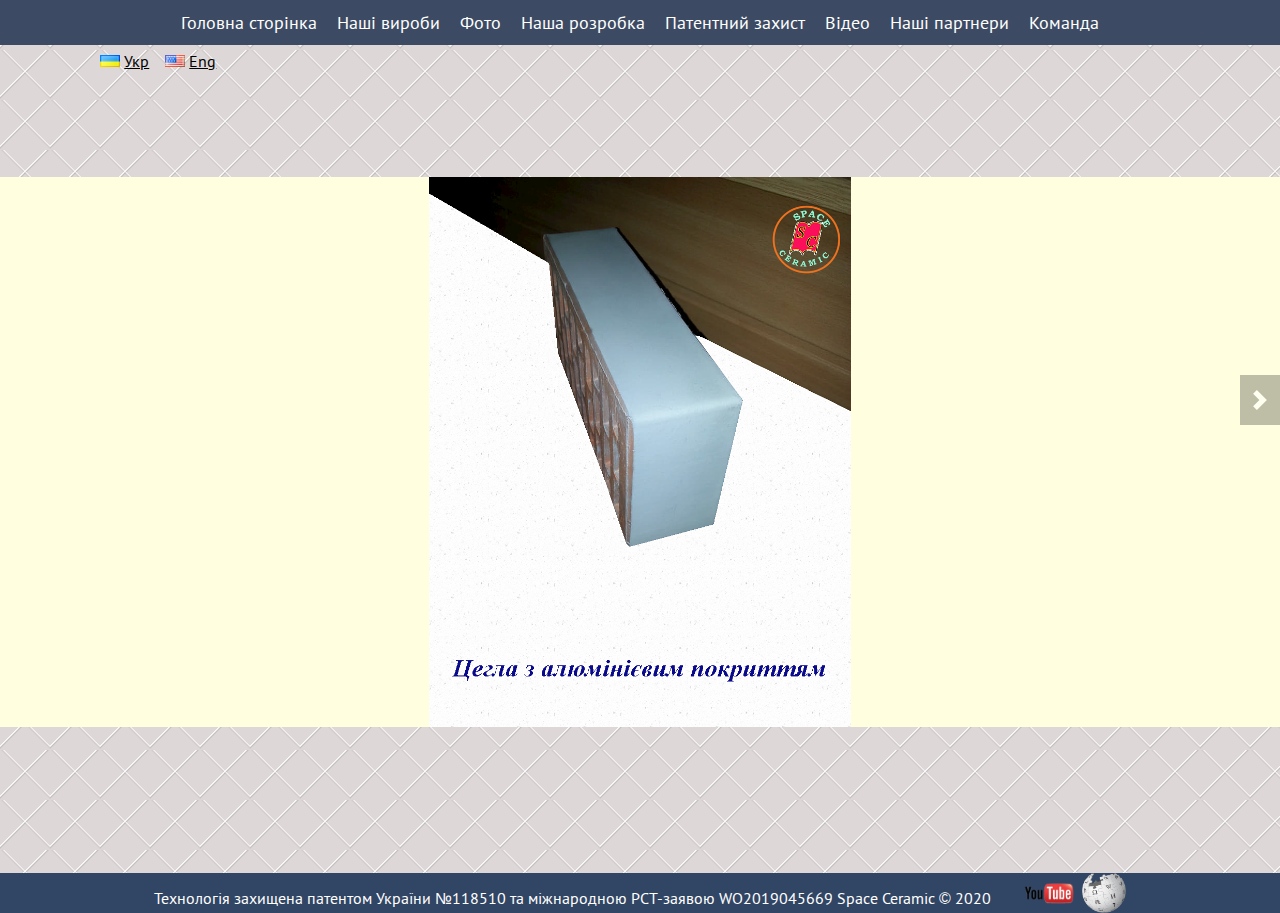
<file: slider.html>
<!DOCTYPE html>
<html class="page" lang="uk">
    <head>
        <meta charset="utf-8" />
        <meta name="viewport" content="width=device-width, initial-scale=0.75, shrink-to-fit=no" />
        <meta name="description" content="Напилення кераміки" />
        <meta name="keywords" content="Напилення алюмінія, керамічна черепиця, металеве покриття, декоративна цегла,розпилення води">
        <meta name="author" content="Коритченко К.В." />
        <title>Space Ceramic</title>
        <link rel="icon" type="image/x-icon" href="img/favicon-compr.png" />        
        <!-- Google fonts-->
        <link href="https://fonts.googleapis.com/css?family=Varela+Round" rel="stylesheet" />
        <link href="https://fonts.googleapis.com/css?family=Nunito:200,200i,300,300i,400,400i,600,600i,700,700i,800,800i,900,900i" rel="stylesheet" />
        <!-- <link href="css/styles.css" rel="stylesheet"/> -->
        <link href="css/styles.min.css" rel="stylesheet"/>
    </head>
    <body class="our-dev page-body">
<div class="overlay">
    <nav class="overlayMenu">  
        <ul role="menu">
            <li><a  href="index.html" class="ukraine zag">Головна сторінка</a></li><li><a  href="index.html" class="english no-show zag">Home page</a>
            <li><a class="zag ukraine red">Наші вироби</a></li>
            <li><a class="zag english no-show red">Our products</a></li>
           <li><a href="ceramic_tile.html" role="menuitem" class="ukraine">Керамічна черепиця з металевим покриттям</a></li>
            <li><a href="ceramic_tile.html" role="menuitem" class="english no-show">Ceramic tile with a metal covering</a></li>
            <li><a href="decorative_brick.html" role="menuitem" class="ukraine dec">Декоративна цегла з покриттям</a></li>
            <li><a href="decorative_brick.html" role="menuitem" class="english no-show dec">Decorative brick with a covering</a></li>
            <li><a href="slider.html" role="menuitem" class="ukraine">Фото</a></li>
            <li><a href="slider.html" role="menuitem" class="english no-show">Photo</a></li>
            <li><a href="our_development.html" role="menuitem" class="ukraine">Наша розробка</a></li><li><a href="our_development.html"  role="menuitem" class="english no-show">Our development</a></li>
            <li><a href="patent.html" role="menuitem" class="ukraine pat">Патентний захист</a></li><li><a href="patent.html" role="menuitem" class="english no-show pat">Patents</a></li>
            <li><a class="zag ukraine red">Відео</a></li><li><a class="zag english no-show red">Video</a></li>
            <li><a href="https://www.youtube.com/watch?v=7ahIt31uHsE&ab_channel=KostyantynKorytchenko" role="menuitem" class="ukraine">Напилення алюмінія</a></li><li><a href="https://www.youtube.com/watch?v=7ahIt31uHsE&ab_channel=KostyantynKorytchenko" role="menuitem" class="english no-show">Aluminum spraying</a></li>
            <li><a href="https://youtu.be/DUyvSj8MUoI" role="menuitem" class="ukraine">Розпилення води</a></li><li><a href="https://youtu.be/DUyvSj8MUoI" role="menuitem" class="english no-show">Water spraying</a></li>
            <li><a href="https://www.youtube.com/watch?v=QHuk2bCBgG4&feature=youtu.be" role="menuitem" class="ukraine dec">Випробування на полігоні</a></li><li><a href="https://www.youtube.com/watch?v=QHuk2bCBgG4&feature=youtu.be" role="menuitem" class="english no-show dec">Landfill tests</a></li>
            <li><a href="#" role="menuitem" class="ukraine">Наші партнери</a></li><li><a href="#" role="menuitem" class="english no-show">Our partners</a></li>
            <li><a href="#" role="menuitem" class="ukraine">Команда</a></li><li><a href="#" role="menuitem" class="english no-show">Team</a></li>

        </ul>
    </nav>
</div>

<div class="navBurger" role="navigation" id="navToggle"></div> 
  <script src='https://cdnjs.cloudflare.com/ajax/libs/jquery/3.1.1/jquery.min.js'></script>

  

    <script  src="js/index.js"></script>
              <!--*************** HEADER START*******************-->
        <header class="main-header-slider">            
            <nav class="main-header-nav">
                <h1 class="visually-hidden">Напилення кераміки</h1>
                <ul class="header-nav-list container nav-align">
                    <li><a href="index.html" class="ukraine" aria-label="головна сторінка">Головна сторінка</a>
                        <a href="index.html" class="english no-show" aria-label="home page">Home page</a>
                    </li>
                    <li><a href="#" class="ukraine" aria-label="Наші вироби">Наші вироби</a>
                        <a href="#" class="english no-show" aria-label="Our products">Our products</a>
                        <ul>                                
                            <li><a href="ceramic_tile.html" class="ukraine" aria-label="Керамічна черепиця з металевим покриттям">Керамічна черепиця з металевим покриттям</a>
                                <a href="ceramic_tile.html" class="english no-show" aria-label="Ceramic tile with a metal covering">Ceramic tile with a metal covering</a>
                            </li>
                            <li><a href="decorative_brick.html" class="ukraine" aria-label="Декоративна цегла з покриттям">Декоративна цегла з покриттям</a>
                                <a href="decorative_brick.html" class="english no-show" aria-label="Decorative brick with a covering">Decorative brick with a covering</a>
                            </li>                            
                        </ul>
                    </li>                    
                    <li><a href="slider.html" class="ukraine" aria-label="Декоративна цегла з покриттям">Фото</a>
                        <a href="slider.html" class="english no-show" aria-label="Photo">Photo</a>                        
                    </li>
                    <li><a href="our_development.html" class="ukraine" aria-label="Наша розробка">Наша розробка</a>
                        <a href="our_development.html" class="english no-show" aria-label="Our development">Our development</a>                        
                    </li>                       
                    <li><a href="patent.html" class="ukraine" aria-label="Патентний захист">Патентний захист</a>
                        <a href="patent.html" class="english no-show" aria-label="Patents">Patents</a>                        
                    </li>
                    <li><a href="#" class="ukraine" aria-label="Відео">Відео</a>
                        <a href="#" class="english no-show" aria-label="Video">Video</a>
                        <ul>
                            <li><a href="https://www.youtube.com/watch?v=7ahIt31uHsE&ab_channel=KostyantynKorytchenko" class="ukraine" aria-label="Напилення алюмінія">Напилення алюмінія</a>
                                <a href="https://www.youtube.com/watch?v=7ahIt31uHsE&ab_channel=KostyantynKorytchenko" class="english no-show" aria-label="Aluminum spraying">Aluminum spraying</a>                                
                            </li>
                            <li><a href="https://youtu.be/DUyvSj8MUoI" class="ukraine" aria-label="Розпилення води">Розпилення води</a>
                                <a href="https://youtu.be/DUyvSj8MUoI" class="english no-show" aria-label="Water spraying">Water spraying</a>
                            </li>                            
                            <li><a href="https://www.youtube.com/watch?v=QHuk2bCBgG4&feature=youtu.be" class="ukraine" aria-label="Випробування на полігоні">Випробування на полігоні</a>
                                <a href="https://www.youtube.com/watch?v=QHuk2bCBgG4&feature=youtu.be" class="english no-show" aria-label="Landfill tests">Landfill tests</a>
                            </li>                            
                        </ul>
                    </li>
                    <li><a href="#" class="ukraine" aria-label="Наші партнери">Наші партнери</a>
                        <a href="#" class="english no-show" aria-label="Our partners">Our partners</a>
                    </li>
                    <li><a href="#" class="ukraine" aria-label="команда">Команда</a>
                        <a href="#" class="english no-show" aria-label="team">Team</a>
                    </li> 
                </ul>
                <h2 class="visually-hidden">Напилення алюмінія</h2>                   
            </nav>          
            <div class="switcher-languagers-slider">
                    <a lang="uk" hreflang="uk" class="ukr" href="#" aria-label="переключити на українську мову"><img src="[data-uri]" title="Українська" width="30%" height="55%" alt="Українська" class="ukr-img"><span class="none-text" style="margin-left:0.3em;">Укр</span></a>
                    <a lang="en-US" hreflang="en-US" class="eng" href="#" aria-label="переключити на англійську мову"><img src="[data-uri]" title="English" width="30%" height="55%" alt="English" class="eng-img"><span class="none-text" style="margin-left:0.3em;">Eng</span></a>
                </div>                               
            <h2 class="visually-hidden">Елітна керамічна черепиця</h2>                        
        </header> 
              <!--*************** HEADER END*******************-->
        
         <!-- ******************************* Блок SLIDER START  ************************** -->
            <div class="slider">
                <div class="slider__wrapper">
                    <div class="slider__item">
                        <div class="ukraine" style="height: 550px; background: lightyellow;"><img src="img/brick-1-logo-ua.jpg" class="brick" width="33%" height="100%" alt="цегла з алюмінієвим покриттям">
                        </div>
                        <div class="english no-show" style="height: 550px; background: lightyellow;"><img src="img/brick-1-logo-en.jpg" class="brick" width="33%" height="100%" alt="цегла з алюмінієвим покриттям">
                        </div>
                    </div>
                    <div class="slider__item">                                         
                        <div class="ukraine" style="height: 550px; background: #ffbb77;"><img src="img/brick-2-logo-ua.jpg" class="brick" width="33%" height="100%" alt="цегла з алюмінієвим покриттям">
                        </div>
                        <div class="english no-show" style="height: 550px; background: #ffbb77;"><img src="img/brick-2-logo-en.jpg" class="brick" width="33%" height="100%" alt="цегла з алюмінієвим покриттям">
                        </div>
                    </div>
                    <div class="slider__item">
                        <div class="ukraine" style="height: 550px; background: #449977;"><img src="img/brick-3-logo-ua.jpg" class="brick" width="33%" height="100%" alt="цегла з алюмінієвим покриттям">
                        </div>
                        <div class="english no-show" style="height: 550px; background: #449977;"><img src="img/brick-3-logo-en.jpg" class="brick" width="33%" height="100%" alt="цегла з алюмінієвим покриттям">
                        </div>
                    </div>
                    <div class="slider__item">
                        <div class="ukraine" style="height: 550px; background: #ff99bb;"><img src="img/brick-4-logo-ua.jpg" class="brick" width="33%" height="100%" alt="цегла з алюмінієвим покриттям">
                        </div>
                        <div class="english no-show" style="height: 550px; background: #ff99bb;"><img src="img/brick-4-logo-en.jpg" class="brick" width="33%" height="100%" alt="цегла з алюмінієвим покриттям">
                        </div>
                    </div>
                    <div class="slider__item">
                        <div class="ukraine" style="height: 550px; background: pink;"><img src="img/brick-5-logo-ua.jpg" class="brick" width="33%" height="100%" alt="цегла з алюмінієвим покриттям">
                        </div>
                        <div class="english no-show" style="height: 550px; background: pink;"><img src="img/brick-5-logo-en.jpg" class="brick" width="33%" height="100%" alt="цегла з алюмінієвим покриттям">
                        </div>
                    </div>
                    <div class="slider__item">
                        <div class="ukraine" style="height: 550px; background: lightgreen;"><img src="img/brick-6-logo-ua.jpg" class="brick" width="33%" height="100%" alt="цегла з алюмінієвим покриттям">
                        </div>
                        <div class="english no-show" style="height: 550px; background: lightgreen;"><img src="img/brick-6-logo-en.jpg" class="brick" width="33%" height="100%" alt="цегла з алюмінієвим покриттям">
                        </div>
                    </div>
                    <div class="slider__item">
                        <div class="ukraine" style="height: 550px; background: lightblue;"><img src="img/brick-7-logo-ua.jpg" class="brick" width="33%" height="100%" alt="цегла з алюмінієвим покриттям">
                        </div>
                        <div class="english no-show" style="height: 550px; background: lightblue;"><img src="img/brick-7-logo-en.jpg" class="brick" width="33%" height="100%" alt="цегла з алюмінієвим покриттям">
                        </div>
                    </div> 
                </div>
                <a class="slider__control slider__control_left" href="#" role="button"></a>
                <a class="slider__control slider__control_right slider__control_show" href="#" role="button"></a>
            </div>
         <!-- ******************************* Блок SLIDER END  ************************** -->

        
                    <!--**************** Footer START ***************-->
        <footer class="footer-info-main footer-info-photo">        
                <div class="div-offset ukraine">Технологія захищена патентом України №118510 та міжнародною РСТ-заявою WO2019045669 Space Ceramic © 2020
                </div>
                <div class="div-offset english no-show">The technology is protected by the patent of Ukraine №118510 and the international PCT application WO2019045669 Space Ceramic © 2020
                </div>                                                            
                <div class="social-networks social">
                    <a class="social-youtube" href="https://www.youtube.com/channel/UC0hOBFux4VIi6t1F2vNR7Ng" aria-label="кнопка youtube"><img src="img/youtube.png" class="youtube" alt="youtube"></a>
                    <a class="social-wikipedia" href="https://en.wikipedia.org/wiki/Pulse_compression_detonation_system" aria-label="кнопка wikipedia"><img src="img/wikipedia.png" height="30%" class="wikipedia" alt="wikipedia"></a>
                </div>
        </footer>
                <button class="up-button" type="button">   ↑
            <span class="visually-hidden">Наверх</span>
        </button>
        <script src="js/up-button.js"></script>
        <script src="js/slider.js"></script>
        <script src="js/script.js"></script>                 
        <!--**************** Footer END ***************-->        
    </body>
</html>
</file>
<file: css/styles.css>
.page-body {
  margin: 0;
  padding: 0;
}

.main-header {
  width: 100%;
  background: linear-gradient(to bottom,rgba(0,0,0,.2) 0,rgba(0,0,0,.7) 75%,#000 100%),url(../img/bg-masthead.jpg);
  background-position: center;
    background-repeat: no-repeat;  
    background-size: cover;
}

.main-header h1 {
  font-family: "Varela Round", -apple-system, BlinkMacSystemFont, "Segoe UI", Roboto, "Helvetica Neue", Arial, sans-serif, "Apple Color Emoji", "Segoe UI Emoji", "Segoe UI Symbol", "Noto Color Emoji";
  background: linear-gradient(rgba(255, 255, 255, 0.9), rgba(255, 255, 255, 0.3));
  -webkit-text-fill-color: transparent;
    -webkit-background-clip: text;
}

.header-title-info {
  color: rgba(255, 255, 255, 0.5);
  margin-top: 100px;
  font-family: "Cuprum", "Arial", sans-serif;
  max-width: 540px;
}

.invest-text {
  text-decoration: none;  
  font-size: 18px;
  font-weight: normal;
  color:#aa33ff;
  text-align: center;
}

.contact1-section,   
.contact2-section,
.contact3-section {
  background-color: rgba(230,230,230,.9);
  border-bottom: solid 4px rgba(110,200,150);
  border-radius: 25px;
  -webkit-filter: drop-shadow(0 2px 7px rgba(0, 0, 0, .2));
  filter: drop-shadow(0 2px 7px rgba(0, 0, 0, .2));
  line-height: 3px;
}

.contact-line {
  height: 5px;
  background-color: rgba(110,200,150); 
}

.text-uppercase {
  text-transform: uppercase;
}

.feedback-link {
  text-decoration: none;
}

.contacts-phone {
  text-decoration: none;
}

.footer-info-main {
  background: #314564;
}

.up-button {
  position: fixed;
  display: none;
  z-index: 5;
  padding: 0;
  bottom: 30px;
  right: 20px;
  width: 64px;
  height: 64px;
  font-size: 36px;
  font-weight: bold;
  text-align: center;
  vertical-align: middle;
  border: 5px solid;
  border-radius: 50%;  
  cursor: pointer;
  color: #6653d9;
  background-color: rgba(255, 255, 255, 0.8);
  border-color: #6653d9;
  outline-color: #b6aaff;
}

.up-button:hover {
  font-weight: 900;
  color: rgba(10,200,150);  
  border-color: rgba(10,200,150);  
}

.shown {
  display: block !important;
}

.slider {
  position: relative;
  overflow: hidden;
  padding-top: 75px;
}

.slider-kharkiv {
  position: relative;
  overflow: hidden;  
}

.slider-kharkiv {
  z-index: 20;
}

.contact1-section .kharkiv {  
  padding-top: 0;
  border-radius: 20px;
}

.patent {
  position: relative;
  overflow: hidden;
  padding-top: 25px;  
}

.slider__wrapper,
 .slider-kharkiv__wrapper {
  display: flex;
  transition: transform 0.4s ease;
}

.slider-kharkiv__item {
  border-radius: 30px;
}

.slider__item {
  margin-top: 30px;
  flex: 0 0 100%;
  max-width: 100%;
}

.slider-kharkiv__item { 
  flex: 0 0 100%;
  max-width: 100%;
}

.slider__item>div {
  line-height: 250px;
  font-size: 100px;
  text-align: center;
}

.slider-kharkiv__item>div {  
  text-align: center;
}

.patent__item {
  margin-top: 0px;
  flex: 0 0 100%;
  max-width: 100%;
}

.patent__item>div {
  line-height: 250px;
  font-size: 100px;
  text-align: center;
}

.slider__control,
.slider-kharkiv__control {
  position: absolute;
  top: 50%;
  display: none;
  align-items: center;
  justify-content: center;
  width: 40px;
  color: #fff;
  text-align: center;
  opacity: 0.5;
  height: 50px;
  transform: translateY(-50%);
  background: rgba(0, 0, 0, .5);
}

.slider__control_show,
.slider-kharkiv__control_show {
  display: flex;
}

.slider__control:hover,
.slider-kharkiv__control:hover,
.slider__control:focus,
.slider-kharkiv__control:focus {
  color: #fff;
  text-decoration: none;
  outline: 0;
  opacity: .9;
}

.slider__control_left,
.slider-kharkiv__control_left {
  left: 0;
}

.slider__control_right,
.slider-kharkiv__control_right {
  right: 0;
}

.slider__control::before,
.slider-kharkiv__control::before {
  content: '';
  display: inline-block;
  width: 20px;
  height: 20px;
  background: transparent no-repeat center center;
  background-size: 100% 100%;
}

.slider__control_left::before,
.slider-kharkiv__control_left::before  {
  background-image: url("data:image/svg+xml;charset=utf8,%3Csvg xmlns='http://www.w3.org/2000/svg' fill='%23fff' viewBox='0 0 8 8'%3E%3Cpath d='M5.25 0l-4 4 4 4 1.5-1.5-2.5-2.5 2.5-2.5-1.5-1.5z'/%3E%3C/svg%3E");
}

.slider__control_right::before,
.slider-kharkiv__control_right::before {
  background-image: url("data:image/svg+xml;charset=utf8,%3Csvg xmlns='http://www.w3.org/2000/svg' fill='%23fff' viewBox='0 0 8 8'%3E%3Cpath d='M2.75 0l-1.5 1.5 2.5 2.5-2.5 2.5 1.5 1.5 4-4-4-4z'/%3E%3C/svg%3E");
}

.display-none,
.visually-hidden {
  position: absolute;
  width: 1px;
  height: 1px;
  margin: -1px;
  border: 0;
  padding: 0;
  white-space: nowrap;
  clip-path: inset(100%);
  clip: rect(0, 0, 0, 0);
  overflow: hidden;
}

.our-block-img {
  border-radius: 25px;
    -webkit-filter: drop-shadow(0 2px 7px rgba(0, 0, 0, .5));
    filter: drop-shadow(0 2px 7px rgba(0, 0, 0, .5));
}

.our-info {
  background-color: rgba(10,70,70,0.8);    
    border-bottom: solid 4px rgba(110,200,150);
    border-radius: 25px;
    font-family: "Courier New", Arial, sans-serif; 
    filter: drop-shadow(0 2px 7px rgba(0, 0, 0, 0.5));
}

.our-info-ceramic {
  color: rgba(150,255,255);
}

.our-block h4 {
  font-size: 32px;
  line-height: 30px;
  text-align: center;
}

.our-info3 {
  font-size: 22px;
    line-height: 28px;
    margin-left: 30px;
    margin-right: 30px;
}

.decorative-tile-info {
  color: rgba(210,210,120);  
  line-height: 50px;
}

.decorative-info {
  font-size: 22px;  
  text-align: center;
  line-height: 28px;  
}

.decorative-block-center p {
  font-weight: bold;
}

.text-decorative {
  font-size: 22px;
  text-align: left; 
    margin-left: 20px;
}

.our-development {
  border-radius: 25px;
    border-bottom: solid 4px rgba(110,200,150);
    -webkit-filter: drop-shadow(0 2px 7px rgba(0, 0, 0, .5));
    filter: drop-shadow(0 2px 7px rgba(0, 0, 0, .5));
}

.our-info-offset {
  text-align: center;    
    font-size: 38px;
    margin-bottom: 0;
    color: rgba(10,70,70);    
    font-weight:800;
}

.our-center {
  text-align: center;
  font-size: 22px;
  font-family: "Courier New", Arial, sans-serif;
}

.our-title {
  margin: 0;
  text-align: center;
  margin-left: auto;  
  margin-right: auto;
  font-size: 22px;
}

.our-info2 {
  font-size: 22px;
    line-height: 34px;  
    text-align: justify;
    /* font-family: "Courier New", Arial, sans-serif; */
    font-family: "PT Sans", "Arial", sans-serif;
}

.our-info4 {  
  text-align: center;
  font-size: 18px;   
  margin-left: auto;  
  margin-right: auto;
}

/*yellow yellow yellow yellow yellow yellow yellow yellow yellow yellow yellow yellow yellow yellow yellow yellow */
/* ---------------------------------------------Блок DeskTop ---------------------------------------------------*/

@media screen and (min-width: 1000px) {
/* fonts*/
/* Cuprum normal */
@font-face {
  font-family: "Cuprum";
  font-style: normal;
  font-weight: normal;
  font-display: swap;
  src: url("../fonts/cuprum.woff2") format("woff2"),
        url("../fonts/cuprum.woff") format("woff");
}

/* Cuprum bold */
@font-face {
  font-family: "Cuprum";
  font-style: normal;
  font-weight: bold;
  font-display: swap;
  src: url("../fonts/cuprumbold.woff2") format("woff2"),
  url("../fonts/cuprumbold.woff") format("woff");
}

/* cuprum italic */
@font-face {
  font-family: "Cuprum";
  font-style: italic;
  font-weight: normal;
  font-display: swap;
  src: url("../fonts/cuprumitalic.woff2") format("woff2"),
  url("../fonts/cuprumitalic.woff") format("woff");
}

/* Pt Sans normal */
@font-face {
  font-family: "Pt Sans";
  font-style: normal;
  font-weight: normal;
  font-display: swap;
  src: url("../fonts/ptsans.woff2") format("woff2"),
  url("../fonts/ptsans.woff") format("woff");
}

/* Pt Sans bold */
@font-face {
  font-family: "Pt Sans";
  font-style: normal;
  font-weight: bold;
  font-display: swap;
  src: url("../fonts/ptsansbold.woff2") format("woff2"),
  url("../fonts/ptsansbold.woff") format("woff");
}

.page {
  height: 100%;
}

.page-body {
  display: grid;
  grid-template-rows: min-content 1fr min-content;
  color: #fff;
  font-family: "PT Sans", "Arial", sans-serif;
}

.container {
  min-width: 1200px;
  margin: 0 auto;
  padding: 0 10px;    
}

/******************Блок HEADER START *******************/
.main-header {
  position: relative;  
  height: 100vh;
  padding: 0;
  min-height: 35rem; 
}

.main-header h1 {      
  font-size: 7rem;
  line-height: 7rem;
  letter-spacing: 0.8rem;
  background-clip: text;
}

.info-block-size {
  width: 550px;
  height: 200px;
}

.header-title-info {
  font-size: 24px;
  line-height: 30px;
}

.nav-align {
  display: flex;
  justify-content: center;
}

/******************Блок HEADER END *******************/

/******************Блок КОНТАКТЫ START *******************/

.contact-section {
  padding-top: 10px;
}

.contact-section .card {
  border: 0;
  border-bottom: 0.25rem solid #64a19d;
}

.contact-section .card h4 {
  font-size: 0.8rem;
  font-family: "Varela Round", -apple-system, BlinkMacSystemFont, "Segoe UI", Roboto, "Helvetica Neue", Arial, sans-serif, "Apple Color Emoji", "Segoe UI Emoji", "Segoe UI Symbol", "Noto Color Emoji";
  text-transform: uppercase;
  letter-spacing: 0.15rem;
}

.contact-section .card hr {
  border-color: #64a19d;
  border-width: 0.25rem;
  width: 3rem;
}

.contact-section .social {
  margin-top: 5rem;
}

.contact-section .social a {
  text-align: center;
  height: 3rem;
  width: 3rem;
  background: rgba(255, 255, 255, 0.1);
  border-radius: 100%;
  line-height: 3rem;
  color: rgba(255, 255, 255, 0.3);
}

.contact-section .social a:hover {
  color: rgba(255, 255, 255, 0.5);
}

.contact-section .social a:active {
  color: #fff;
}

.kharkiv:hover {
  color: rgba(0,200,150);
  cursor: pointer;
}

.wikipedia,
.youtube,
.footer-info-main,
.decorative-footer-info,
.footer-info-slider,
.footer-info {
   display: flex;
   justify-content: center;
   align-self: center;
   margin: 0;
   font-weight: 400;   
   color:white;    
   height: 2.5rem;
   font-size: 16px;
}

.social-networks {
  display: flex;
   justify-content: center;
   align-self: center;
}

.wikipedia {
  padding-left: 5px;
}

.youtube {
  padding-left: 30px;
}

.decorative-footer-info,
.footer-info {
  margin-top: 50px;  
}

.footer-info-slider {
 align-self: center; 
}

.footer-info-main {  
  margin-top: 0px;  
} 

.div-offset {
  padding-top: 15px;
}

.social-youtube:hover,
.social-wikipedia:hover {
  opacity: 0.7;
}

.invest-text {
  display: block;
  padding-top: 10px;
  padding-bottom: 10px;
  margin-top: 10px;  
  margin-bottom: 10px;
  z-index: 10;
}

.project a:hover {  
  color:rgba(0,111,155);
  filter: drop-shadow(0 5px 9px rgba(0, 0, 0, 0.2));
}  

.project {
  display: grid;
  justify-content: center;
  z-index: 10;
}

 /* ****************************** Разные offset-ы  START**************************** */
.decorative-brick-offset {
  padding-top: 53px;
}

.footer-info-ceramic {
  margin-top: 172px;
}

.footer-info-photo {
  margin-top: 146px;
}

.footer-info-patent {
  margin-top: 64px;
}

.ceramic-tile-offset {
  padding-top: 105px;
}

.footer-info-offset {
  margin-top: 134px;
}

.decorative-offset {
  padding-top: 70px;
}

.slider-offset {
  margin-top: 146px; 
}

.our-footer-offset {
 margin-top: 73px;  
}

.patent-offset {
 margin-top: 64px; 
}

.contact-block {  
  display: flex;
  justify-content:center;    
}

.feedback-link {
  color: blue;
  text-align: center;
  padding-top: 10px;
}

.feedback-link:hover {
  color: rgba(0,200,150);
}

.address {
  padding-top: 20px; 
}

.contact1-section,   
.contact2-section,
.contact3-section {
  display: flex;
  flex-direction: column;  
  margin-top: 10px;
  margin-bottom: 30px;
  width: 300px;
  height: 210px;
  color: black;
}

.contacts-phone {
  color: black;
  text-align: center;
  padding-top: 10px;
}

.contacts-phone:hover {
  color: rgba(0,200,150);
}


  /* **********************************Переключатели языков START************************************** */
.switcher-languagers-our,
.switcher-languagers-decorative,
.switcher-languagers-ceramic,
.switcher-languagers-slider,
.switcher-languagers {
  display: grid;
  grid-template-columns: 65px 65px;
  justify-content: start;
  font-family: "PT Sans", "Arial", sans-serif;
  margin: 0;
  padding: 5px 20px 0 100px;
  font-size: 16px;
  line-height: 22px;    
}

.switcher-languagers-ceramic a,
.switcher-languagers-decorative a, 
.switcher-languagers-our a,
.switcher-languagers-slider a {
  /* font-weight: bold; */
  color: black;
}

.switcher-languagers-our .ukr:hover,
.switcher-languagers-decorative .ukr:hover,
.switcher-languagers-ceramic .ukr:hover, 
.switcher-languagers-slider .ukr:hover, 
.switcher-languagers .ukr:hover {     
  font-family: "PT Sans", "Arial", sans-serif;  
  color: #2255FF;  
}

.switcher-languagers-our .eng:hover,
.switcher-languagers-decorative .eng:hover,
.switcher-languagers-ceramic .eng:hover,
.switcher-languagers-slider .eng:hover, 
.switcher-languagers .eng:hover {     
  font-family: "PT Sans", "Arial", sans-serif;  
  color: violet;    
}

/* **********************************Переключатели языков END************************************** */

.contact1-section img,
.contact2-section img,    
.contact3-section img {
  padding-top: 20px;
}

.contact3-section img {
  padding-top: 10px;
}
.contact2-section {
  margin-left: 50px;
  margin-right: 50px;
}

.contact2-section img,
.contact1-section img,
.contact3-section img,
.contact1-section p,
.contact2-section p,
.contact3-section p{
  margin-right: auto;
  margin-left: auto;
}

.contact-img {
  width: 30px;  
}

.contact-line {
  width: 80px;    
}
/******************Блок КОНТАКТЫ END *******************/


 /******************Блок МЕНЮ START *******************/
a {
  color: #FFF; 
}

.align-items-center {
  display: flex;
  align-items: center;
}

.text-center {
  text-align: center;
}

.mx-auto {
  margin-right: auto;
  margin-left: auto;
}

.space-ceramic-offset {
  margin-top: 125px;
  /* margin-bottom: 50px; */
}

nav {
  background-color: rgba(60,75,99,1);
}

nav ul {
  padding: 0;
  margin: 0;
  list-style: none;
  position: relative;
}
  
nav ul li {
  display:inline-block;
  background-color:rgba(60,75,99,1);
}

nav a {
  display:block;
  padding:0 10px; 
  color:#FFF;
  font-size:18px;
  line-height: 45px;
  text-decoration:none;
}

nav a:hover { 
  background-color:rgba(0,0,0,0.1);
  color: rgba(255,255,255,0.70);
}

/* Hide Dropdowns by Default */
nav ul ul {
  /* display: none; */
   opacity: 0; /* По умолчанию скрываем подменю */
   visibility: hidden;
   transition-property: opacity, visibility; /* Важно чтобы transition применялось к обоим свойствам */
   transition-duration: 0.3s; /* Добавляем анимацию 0.5 сек. */
   transition-delay: 0.1s; /* Добавляем задержку в 0.1 сек. */
   position: absolute;  
   top: 40px;  /* the height of the main nav если Больше появляется отступ и не работает */
}
  
/* Display Dropdowns on Hover */
nav ul li:hover > ul {
  /* display:inherit; */
   opacity: 1; /* Показываем подменю при ховере */
   visibility: visible;
   z-index: 1;  
}
  
/* Ширина выпадающего меню */
nav ul ul li {  
  float: none;
  display:list-item;
  position: relative;  

}

.header-nav-list-our,
.header-nav-list-ceramic,
.header-nav-list-decorative {  
  display: flex;
  justify-content: center;
}
/******************Блок МЕНЮ END *******************/

/******************Блок Our Development START *******************/
.our-block {  
  display: flex;
  justify-content: space-between;
}

.our-block-development {
  background-color: rgba(255,255,255);  
  color: black;
}

.our-development {
  position: absolute;
  top: 135px;
  left: 20px;
}

.our-info-offset { 
  padding-top: 160px;
}

.our-title {
  width: 700px;
}

.system1-img {
  margin: 0;
  padding-left: 25%;  
}

.system2-img {
  margin: 0;
  padding-left: 40%;  
}

.our-info3 {
  text-align: justify;  
}

.our-info4 {  
  width: 950px;
}

.our-info {
  line-height: 3px;
  color: white; 
}

.our-block h4 {
  margin-top: 120px; 
  font-weight: bold;    
  margin-left: 70px;
  margin-right: 70px;  
} 

.our-info2 {
  margin-left: 150px;
  margin-right: 150px;
}

.our-dev {
  display: grid; 
  grid-template-rows: min-content 1fr min-content;
  background-color: #DDD7D7;
  background-size: 50px 50px;
  background-image: 
  linear-gradient(-45deg, transparent 52%, rgba(255,255,255,0.9) 54%, transparent 55%, transparent),
  linear-gradient(45deg, transparent 52%, rgba(255,255,255,0.6) 54%, transparent 55%, transparent),
  linear-gradient(-45deg, transparent 50%, rgba(0,0,0,0.1) 52%, transparent 53%, transparent),
  linear-gradient(45deg, transparent 50%, rgba(0,0,0,0.05) 52%, transparent 53%, transparent);  
}
/******************Блок Our Development END *******************/


/******************Блок Ceramic Tile START *******************/
.decorative-block-center {
  display:grid;  
  justify-content: center;  
}

.decorative-block-center p {
  margin-top: 30px;
  margin-bottom: 10px;
}

.text-decorative {
  line-height: 14px;  
}

.decorative-info { 
  margin-left: 70px;
  margin-right: 70px;
}

.ceramic {
  background-color: white;
  background-image: 
  linear-gradient(white 25%, transparent 25%), 
  linear-gradient(90deg, white 25%, transparent 25%), 
  linear-gradient(transparent 75%, #d4d3d8 75%), 
  linear-gradient(90deg, transparent 75%, #eff0ea 75%), 
  linear-gradient(#eff0ea 50%, transparent 50%), 
  linear-gradient(90deg, #d4d3d8 50%, transparent 50%);
  background-size: 20px 20px;
} 
/******************Блок Ceramic Tile END *******************/

/******************Блок Decorative Brick START *******************/
.footer-info-decorative {
  margin-top: 133px;  
}
/******************Блок Decorative Brick END *******************/

.no-show {
  display: none;
}

/* ************************ Кнопка прокрутки START*************************** */
.overlay {
  display: none;
}

.navBurger {
  display: none;
}
/* ************************ Кнопка прокрутки END*************************** */

.contact3-section img {
  width: 10%;
  height: 23%;
}

.contact2-section img {
  width: 10%;
  height: 11%;
}

.contact1-section img {
  width: 10%;
  height: 13%;
}

.slider-kharkiv__item div img {
  width: 300px;
  height: 210px;
}
}
/*-------------------Конец настройка на основном DeskTop------------------*/



/*- red   red   red   red    red    red   red    red   red   red   red   red   red   red   red ---*/

             /*-------------------Настройка на мобильные устройства------------------*/

@media screen and (max-width: 1000px) {
.slider-kharkiv__item div img {
  width: 100%;
  height: 260px;
}

.overlay {
  display: block;
}

.navBurger {
  display: block;
}

.main-header-nav {
  width: 100%;
  height: 90px;
  background: #314564;
}

.gambyrger {
  position: absolute;
  width: 70px;
  height: 50px;
  left: 13px;
  top: 20px;
}

.header-nav-list, .visually-hidden {
  display: none;
}

.ukr-img,
.eng-img {
  position: absolute;
  width: 65px;
  height: 40px;
  top: 20px;
  z-index: 100;
}

.ukr-img {  
  right: 20%;  
}
 
.eng-img {  
  right: 2%;  
}

.none-text {
  display: none !important;
}

.main-header {
  height: 960px;
}

.main-header h1 {
  position: absolute;
  top: 200px;
  width: 100%;
  font-size:100px;
  letter-spacing: 1px;
  text-align: center;
}

.header-title-info {
  padding: 0;
  left: 0;
  right: 0;
  margin: auto;
  position: absolute;
  top: 520px;
  font-size: 18px;
  width: 254px;
  text-align: center;
}

.invest-text {
  position: absolute;
  padding: 0;
  margin: auto;
  top: 970px;
  left: 0;
  right: 0;  
  width: 320px; 
}

.contact1-section {
  margin-top: 90px;
  flex-direction: column;
  text-align: center;
  width: 85%;
  color: #000;
}

.contact2-section,
.contact3-section {
  margin-top: 35px;
  flex-direction: column;
  text-align: center;
  width: 85%;
  color: #000;
}

.contact1-section,
.contact2-section,
.contact3-section {
  margin-left: 7.5%;
  text-align: center;
  width: 85%;
  height: 260px;
  color: #000;
}

.contact-img {
  margin-top: 20px;
}

.youtube {
  width: 15%;
  height: 15%;
}

.wikipedia {
  width: 15%;
  height: 15%;
}

.contact-line {
  text-align: center;
  width: 100px;
  height: 5px;
  background-color: rgba(110,200,150);
  margin-right: auto;
  margin-left: auto;
}

.text-uppercase {
  font-size: 25px;
}

.feedback-link {
  color:#00f;
}

.name,
.contacts-phone,
.feedback-link,
.kharkiv {
  font-size: 25px;
}

.img-contact-3 {
  margin-top: 10px; 
}

.div-offset {
  text-align: center;
  color: white;
}

.footer-info-main {
  margin-top: 30px;
  padding-top: 10px;
  height: 150px;
}

.youtube,
.wikipedia {
  margin-top: 13px;
}

.youtube {
  margin-left: 34%;
}

/*--------------------------------------------------------------*/
.navBurger {
  position: absolute;
  left: 20px;
  top: 28px;
  cursor: pointer;
  background: white;
  -webkit-box-sizing: border-box;
          box-sizing: border-box;
  background-clip: content-box;
  width: 60px;
  height: 30px;
  border-top: 10px solid transparent;
  border-bottom: 10px solid transparent;
  -webkit-transform: rotate(0deg);
  transform: rotate(0deg);
  -webkit-transition: all 0.25s ease-in-out;
  transition: all 0.25s ease-in-out;
  z-index: 100;
}

.navBurger:before,
.navBurger:after {
  content: "";
  position: absolute;
  background: white;
  height: 10px;
  width: 100%;
  right: 0;
  will-change: rotate;
  -webkit-transform: rotate(0deg);
  transform: rotate(0deg);
  -webkit-transition: all 0.25s ease;
  transition: all 0.25s ease;
}

.navBurger:before {
  top: -20px;
}

.navBurger:after {
  bottom: -20px;
  width: 100%;
}

.navBurger.active {
  background: transparent;
  background-clip: content-box;
}

.navBurger.active:before {
  -webkit-transform: rotate(135deg);
  transform: rotate(135deg);
  top: 0;
  background: #eee;
  width: 110%;
}

.navBurger.active:after {
  bottom: 0;
  -webkit-transform: rotate(-135deg);
  transform: rotate(-135deg);
  background: #eee;
  width: 110%;
}

.overlay {
  position: absolute;
  background: #2A3140;
  top: 0;
  right: 0;
  width: 100%;
  height: 960px;
  opacity: 0;
  -webkit-transform-origin: right top;
          transform-origin: right top;
  -webkit-transform: scale(0);
          transform: scale(0);
  visibility: hidden;
  -webkit-transition: all .4s ease-in-out;
  transition: all .4s ease-in-out;
  overflow: hidden;
  z-index: 10;
}

.overlay.open {
  opacity: .99;
  visibility: visible;
  -webkit-transform: scale(1);
          transform: scale(1);
}

.overlay.open li {
  display: block;
  -webkit-animation: fadeInRight 0.4s cubic-bezier(0.42, 0.83, 0.7, 1.5) forwards;
          animation: fadeInRight 0.4s cubic-bezier(0.42, 0.83, 0.7, 1.5) forwards;
  -webkit-animation-delay: .4s;
          animation-delay: .4s;
  -webkit-transform: rotate(-7deg);
          transform: rotate(-7deg);
  -webkit-transform-origin: right bottom;
          transform-origin: right bottom;
}

.overlayMenu {
  position: relative;
  text-align: left;
  left: 10px;
  top: 100px;
}

.overlayMenu ul {
  list-style: none;
  padding: 0;
  margin: 0 auto;
  display: block;
  position: relative;
  height: 100%;
}

.overlayMenu ul li {
  display: block;
  position: relative;
  opacity: 0;
  width: 100%;
}

.overlayMenu ul li .zag {
  display: inline-block;
  border: 1px solid rgba(255, 255, 255, 0.1);
  color: #fff;
  text-decoration: none;
  font-size: 20px;
  padding: 10px 40px 10px 40px;
  margin: 5px 0;
  -webkit-transition: .2s;
  transition: .2s;
}

.overlayMenu ul li a {
  display: inline-block;
  border: 1px solid rgba(255, 255, 255, 0.1);
  color: #fff;
  text-decoration: none;
  font-size: 20px;
  padding: 10px 40px 10px 40px;
  margin: 5px 0;
  -webkit-transition: .2s;
  transition: .2s;
  margin-left: 20px;
  max-width: 290px
}

.dec {
  margin-left: 40px !important;
}

.pat {
  margin-left: 0px !important;
}

.red:hover {
  border: 3px solid rgba(237, 41, 19, 1) !important;
}

.overlay.open li:nth-of-type(2) {
  -webkit-animation-delay: .2s;
          animation-delay: .2s;
}

.overlay.open li:nth-of-type(3) {
  -webkit-animation-delay: .3s;
          animation-delay: .3s;
}

.overlay.open li:nth-of-type(4) {
  -webkit-animation-delay: .4s;
          animation-delay: .4s;
}

.overlay.open li:nth-of-type(5) {
  -webkit-animation-delay: .4s;
          animation-delay: .4s;
}

.overlay.open li:nth-of-type(6) {
  -webkit-animation-delay: .5s;
          animation-delay: .5s;
}

.overlay.open li:nth-of-type(7) {
  margin-left: -20px;
  -webkit-animation-delay: .6s;
          animation-delay: .6s;
}

.overlay.open li:nth-of-type(8) {
  margin-left: -20px;
  -webkit-animation-delay: .7s;
          animation-delay: .7s;
}

.overlay.open li:nth-of-type(9) {
  margin-left: -20px;
  -webkit-animation-delay: .7s;
          animation-delay: .7s;
}

.overlay.open li:nth-of-type(10) {
  margin-left: -20px;
  -webkit-animation-delay: .8s;
          animation-delay: .8s;
}

.overlay.open li:nth-of-type(11) {
  margin-left: -20px;
  -webkit-animation-delay: .8s;
          animation-delay: .8s;
}

.overlay.open li:nth-of-type(12) {
  margin-left: -20px;
  -webkit-animation-delay: .9s;
          animation-delay: .9s;
}

.overlay.open li:nth-of-type(13) {
  -webkit-animation-delay: .9s;
          animation-delay: .9s;
}

.overlay.open li:nth-of-type(14) {
  -webkit-animation-delay: 1s;
          animation-delay: 1s;
}

.overlay.open li:nth-of-type(15) {
  -webkit-animation-delay: 1s;
          animation-delay: 1s;
}

.overlay.open li:nth-of-type(16) {
  -webkit-animation-delay: 1.1s;
          animation-delay: 1.1s;
}

.overlay.open li:nth-of-type(17) {
  -webkit-animation-delay: 1.1s;
          animation-delay: 1.1s;
}

.overlay.open li:nth-of-type(18) {
  -webkit-animation-delay: 1.2s;
          animation-delay: 1.2s;
}

.overlay.open li:nth-of-type(19) {
  -webkit-animation-delay: 1.2s;
          animation-delay: 1.2s;
}

.overlay.open li:nth-of-type(20) {
  -webkit-animation-delay: 1.3s;
          animation-delay: 1.3s;
}

.overlay.open li:nth-of-type(21) {
  margin-left: -20px;
  -webkit-animation-delay: 1.3s;
          animation-delay: 1.3s;
}

.overlay.open li:nth-of-type(22) {
  margin-left: -20px;
  -webkit-animation-delay: 1.4s;
          animation-delay: 1.4s;
}

.overlay.open li:nth-of-type(23) {
  margin-left: -20px;
  -webkit-animation-delay: 1.4s;
          animation-delay: 1.4s;
}

.overlay.open li:nth-of-type(24) {
  margin-left: -20px;
  -webkit-animation-delay: 1.5s;
          animation-delay: 1.5s;
}

.overlay.open li:nth-of-type(25) {
  margin-left: -20px;
  -webkit-animation-delay: 1.5s;
          animation-delay: 1.5s;
}

.overlay.open li:nth-of-type(26) {
  margin-left: -20px;
  -webkit-animation-delay: 1.6s;
          animation-delay: 1.6s;
}

.overlayMenu ul li a:hover, .overlayMenu ul li a:active, .overlayMenu ul li a:focus {
  -webkit-transform: translateX(-2px);
          transform: translateX(-2px);
  padding-left: 80px;
  outline: 1px solid rgba(255, 255, 255, 0.3);
  background: rgba(255, 255, 255, 0.03);
}

@-webkit-keyframes fadeInRight {
  0% {
    opacity: 0;
    left: 50px;
  }
  100% {
    opacity: 1;
    left: 0;
    -webkit-transform: rotate(0deg);
            transform: rotate(0deg);
  }
}

@keyframes fadeInRight {
  0% {
    opacity: 0;
    left: 50px;
  }
  100% {
    opacity: 1;
    left: 0;
    -webkit-transform: rotate(0deg);
            transform: rotate(0deg);
  }
}

.no-show {
  display: none !important;
} 

/*--------------------CERAMIC----------------------------*/
.header-nav-list-ceramic{
  display: none;
}

.our-block-img {
  width: 90%;
  margin-left: 5%;
  margin-top: 20px;
}

.our-info {
  width: 90%;
  margin-left: 5%;
  color: #fff;
  -webkit-filter: drop-shadow(0 2px 7px rgba(0, 0, 0, .5));
}

.our-block h4 {
  padding-top: 20px;
  font-weight: 700;
  margin-left: 10px;
  margin-right: 10px;
}
/*--------------------END CERAMIC--------------------------*/

/*-----------------START DECORATIVE BRICK----------------------------*/
.header-nav-list-decorative {
  display: none;
}

.decorative-info {
  margin-left: 10px;
  margin-right: 10px;
}

.decorative-block-center p {
  font-weight: bold;
}

.text-decorative {
  /* line-height: 28px; */
  padding: 0;
}
/*-----------------------------------------------*/

.brick {
  width: 450px;
}
/*---------------------------------------------*/

.header-nav-list-our {
  display: none;
}

.our-development {
  width: 90%;
  margin-top: 5%;
  margin-left: 5%;
}

.our-info-offset {
  text-align: center;
  font-size: 38px;
  margin-top: 10px;
}

i {
    font-style: italic;
}

.our-title {
    margin: 0px;
    text-align: center;
    margin-left: auto;
    margin-right: auto;
    font-size: 22px;
}

b {
    font-weight: bold;
}

.our-info2 {
    margin-left: 10px;
    margin-right: 10px;
}

.system1-img {
  width: 96%;
  margin-left: 2%;
}

.system2-img {
  width: 96%;
  margin-left: 2%;
}
/*-----------------------------------------------*/

.img-patent {
  width: 100%;
}
}



























































/*----------------------TEST-----------------------------*/
.shown-animation-contact1 {
  animation-name: upup;
  animation-duration: 1s;
  animation-fill-mode: both;

}
.shown-animation-contact2 {
  animation-name: upup;
  animation-duration: 1s;
  animation-delay: 0.5s;
  animation-fill-mode: both;
}
.shown-animation-contact3 {
  animation-name: upup;
  animation-duration: 1s;
  animation-delay: 1s;
  animation-fill-mode: both;
}
@keyframes upup {
  from {
    opacity: 0;
    transform: translateY(50px);
  }
  to {
    opacity: 1;
    transform: translateY(0);
  }

}
.space-ceramic-offset, .header-title-info {
  animation: ease-in-out;
  animation-name: left;
  animation-duration: 2s;
  animation-fill-mode: both;
  animation-delay: 0.2s;
}
@keyframes left {
  from {
    opacity: 0;
    transform: translateY(20px);
  }
/*  60%{
    transform: translateY(-30px);
  }
  85%{
    transform: translateY(10px);
  }*/
  to {
    opacity: 1;
    transform: translateY(0);
  }

}


/*@keyframes right {
  from {
    opacity: 0;
    transform: translateX(-320px);
  }
  60%{
    transform: translateX(30px);
  }
  85%{
    transform: translateX(-10px);
  }
  to {
    opacity: 1;
    transform: translateX(0);
  }

}
*/
/*
a:hover {
  animation: rotate 2s;
  transform: rotateX(180deg);
  transform-style: preserve-3d;
}
@keyframes rotate {
  0% {
    transform: rotateX(0deg);
  }
  100% {
    transform: rotateX(360deg);
    }
}

*/
</file>
<file: css/styles.min.css>
.page-body{margin:0;padding:0}.main-header{width:100%;background:linear-gradient(to bottom,rgba(0,0,0,.2) 0,rgba(0,0,0,.7) 75%,#000 100%),url(../img/bg-masthead.jpg);background-position:center;background-repeat:no-repeat;background-size:cover}.main-header h1{font-family:"Varela Round",-apple-system,BlinkMacSystemFont,"Segoe UI",Roboto,"Helvetica Neue",Arial,sans-serif,"Apple Color Emoji","Segoe UI Emoji","Segoe UI Symbol","Noto Color Emoji";background:linear-gradient(rgba(255,255,255,.9),rgba(255,255,255,.3));-webkit-text-fill-color:transparent;-webkit-background-clip:text}.header-title-info{color:rgba(255,255,255,.5);margin-top:100px;font-family:Cuprum,Arial,sans-serif;max-width:540px}.invest-text{text-decoration:none;font-size:18px;font-weight:400;color:#a3f;text-align:center}.contact1-section,.contact2-section,.contact3-section{background-color:rgba(230,230,230,.9);border-bottom:solid 4px rgba(110,200,150);border-radius:25px;-webkit-filter:drop-shadow(0 2px 7px rgba(0, 0, 0, .2));filter:drop-shadow(0 2px 7px rgba(0, 0, 0, .2));line-height:3px}.contact-line{height:5px;background-color:rgba(110,200,150)}.text-uppercase{text-transform:uppercase}.feedback-link{text-decoration:none}.contacts-phone{text-decoration:none}.footer-info-main{background:#314564}.up-button{position:fixed;display:none;z-index:5;padding:0;bottom:30px;right:20px;width:64px;height:64px;font-size:36px;font-weight:700;text-align:center;vertical-align:middle;border:5px solid;border-radius:50%;cursor:pointer;color:#6653d9;background-color:rgba(255,255,255,.8);border-color:#6653d9;outline-color:#b6aaff}.up-button:hover{font-weight:900;color:rgba(10,200,150);border-color:rgba(10,200,150)}.shown{display:block!important}.slider{position:relative;overflow:hidden;padding-top:75px}.slider-kharkiv{position:relative;overflow:hidden}.slider-kharkiv{z-index:20}.contact1-section .kharkiv{padding-top:0;border-radius:20px}.patent{position:relative;overflow:hidden;padding-top:25px}.slider-kharkiv__wrapper,.slider__wrapper{display:flex;transition:transform .4s ease}.slider-kharkiv__item{border-radius:30px}.slider__item{margin-top:30px;flex:0 0 100%;max-width:100%}.slider-kharkiv__item{flex:0 0 100%;max-width:100%}.slider__item>div{line-height:250px;font-size:100px;text-align:center}.slider-kharkiv__item>div{text-align:center}.patent__item{margin-top:0;flex:0 0 100%;max-width:100%}.patent__item>div{line-height:250px;font-size:100px;text-align:center}.slider-kharkiv__control,.slider__control{position:absolute;top:50%;display:none;align-items:center;justify-content:center;width:40px;color:#fff;text-align:center;opacity:.5;height:50px;transform:translateY(-50%);background:rgba(0,0,0,.5)}.slider-kharkiv__control_show,.slider__control_show{display:flex}.slider-kharkiv__control:focus,.slider-kharkiv__control:hover,.slider__control:focus,.slider__control:hover{color:#fff;text-decoration:none;outline:0;opacity:.9}.slider-kharkiv__control_left,.slider__control_left{left:0}.slider-kharkiv__control_right,.slider__control_right{right:0}.slider-kharkiv__control::before,.slider__control::before{content:'';display:inline-block;width:20px;height:20px;background:transparent no-repeat center center;background-size:100% 100%}.slider-kharkiv__control_left::before,.slider__control_left::before{background-image:url("data:image/svg+xml;charset=utf8,%3Csvg xmlns='http://www.w3.org/2000/svg' fill='%23fff' viewBox='0 0 8 8'%3E%3Cpath d='M5.25 0l-4 4 4 4 1.5-1.5-2.5-2.5 2.5-2.5-1.5-1.5z'/%3E%3C/svg%3E")}.slider-kharkiv__control_right::before,.slider__control_right::before{background-image:url("data:image/svg+xml;charset=utf8,%3Csvg xmlns='http://www.w3.org/2000/svg' fill='%23fff' viewBox='0 0 8 8'%3E%3Cpath d='M2.75 0l-1.5 1.5 2.5 2.5-2.5 2.5 1.5 1.5 4-4-4-4z'/%3E%3C/svg%3E")}.display-none,.visually-hidden{position:absolute;width:1px;height:1px;margin:-1px;border:0;padding:0;white-space:nowrap;-webkit-clip-path:inset(100%);clip-path:inset(100%);clip:rect(0,0,0,0);overflow:hidden}.our-block-img{border-radius:25px;-webkit-filter:drop-shadow(0 2px 7px rgba(0, 0, 0, .5));filter:drop-shadow(0 2px 7px rgba(0, 0, 0, .5))}.our-info{background-color:rgba(10,70,70,.8);border-bottom:solid 4px rgba(110,200,150);border-radius:25px;font-family:"Courier New",Arial,sans-serif;-webkit-filter:drop-shadow(0 2px 7px rgba(0, 0, 0, .5));filter:drop-shadow(0 2px 7px rgba(0, 0, 0, .5))}.our-info-ceramic{color:rgba(150,255,255)}.our-block h4{font-size:32px;line-height:30px;text-align:center}.our-info3{font-size:22px;line-height:28px;margin-left:30px;margin-right:30px}.decorative-tile-info{color:rgba(210,210,120);line-height:50px}.decorative-info{font-size:22px;text-align:center;line-height:28px}.decorative-block-center p{font-weight:700}.text-decorative{font-size:22px;text-align:left;margin-left:20px}.our-development{border-radius:25px;border-bottom:solid 4px rgba(110,200,150);-webkit-filter:drop-shadow(0 2px 7px rgba(0, 0, 0, .5));filter:drop-shadow(0 2px 7px rgba(0, 0, 0, .5))}.our-info-offset{text-align:center;font-size:38px;margin-bottom:0;color:rgba(10,70,70);font-weight:800}.our-center{text-align:center;font-size:22px;font-family:"Courier New",Arial,sans-serif}.our-title{margin:0;text-align:center;margin-left:auto;margin-right:auto;font-size:22px}.our-info2{font-size:22px;line-height:34px;text-align:justify;font-family:"PT Sans",Arial,sans-serif}.our-info4{text-align:center;font-size:18px;margin-left:auto;margin-right:auto}@media screen and (min-width:1000px){@font-face{font-family:Cuprum;font-style:normal;font-weight:400;font-display:swap;src:url(../fonts/cuprum.woff2) format("woff2"),url(../fonts/cuprum.woff) format("woff")}@font-face{font-family:Cuprum;font-style:normal;font-weight:700;font-display:swap;src:url(../fonts/cuprumbold.woff2) format("woff2"),url(../fonts/cuprumbold.woff) format("woff")}@font-face{font-family:Cuprum;font-style:italic;font-weight:400;font-display:swap;src:url(../fonts/cuprumitalic.woff2) format("woff2"),url(../fonts/cuprumitalic.woff) format("woff")}@font-face{font-family:"Pt Sans";font-style:normal;font-weight:400;font-display:swap;src:url(../fonts/ptsans.woff2) format("woff2"),url(../fonts/ptsans.woff) format("woff")}@font-face{font-family:"Pt Sans";font-style:normal;font-weight:700;font-display:swap;src:url(../fonts/ptsansbold.woff2) format("woff2"),url(../fonts/ptsansbold.woff) format("woff")}.page{height:100%}.page-body{display:grid;grid-template-rows:-webkit-min-content 1fr -webkit-min-content;grid-template-rows:min-content 1fr min-content;color:#fff;font-family:"PT Sans",Arial,sans-serif}.container{min-width:1200px;margin:0 auto;padding:0 10px}.main-header{position:relative;height:100vh;padding:0;min-height:35rem}.main-header h1{font-size:7rem;line-height:7rem;letter-spacing:.8rem;-webkit-background-clip:text;background-clip:text}.info-block-size{width:550px;height:200px}.header-title-info{font-size:24px;line-height:30px}.nav-align{display:flex;justify-content:center}.contact-section{padding-top:10px}.contact-section .card{border:0;border-bottom:.25rem solid #64a19d}.contact-section .card h4{font-size:.8rem;font-family:"Varela Round",-apple-system,BlinkMacSystemFont,"Segoe UI",Roboto,"Helvetica Neue",Arial,sans-serif,"Apple Color Emoji","Segoe UI Emoji","Segoe UI Symbol","Noto Color Emoji";text-transform:uppercase;letter-spacing:.15rem}.contact-section .card hr{border-color:#64a19d;border-width:.25rem;width:3rem}.contact-section .social{margin-top:5rem}.contact-section .social a{text-align:center;height:3rem;width:3rem;background:rgba(255,255,255,.1);border-radius:100%;line-height:3rem;color:rgba(255,255,255,.3)}.contact-section .social a:hover{color:rgba(255,255,255,.5)}.contact-section .social a:active{color:#fff}.kharkiv:hover{color:rgba(0,200,150);cursor:pointer}.decorative-footer-info,.footer-info,.footer-info-main,.footer-info-slider,.wikipedia,.youtube{display:flex;justify-content:center;align-self:center;margin:0;font-weight:400;color:#fff;height:2.5rem;font-size:16px}.social-networks{display:flex;justify-content:center;align-self:center}.wikipedia{padding-left:5px}.youtube{padding-left:30px}.decorative-footer-info,.footer-info{margin-top:50px}.footer-info-slider{align-self:center}.footer-info-main{margin-top:0}.div-offset{padding-top:15px}.social-wikipedia:hover,.social-youtube:hover{opacity:.7}.invest-text{display:block;padding-top:10px;padding-bottom:10px;margin-top:10px;margin-bottom:10px;z-index:10}.project a:hover{color:rgba(0,111,155);-webkit-filter:drop-shadow(0 5px 9px rgba(0, 0, 0, .2));filter:drop-shadow(0 5px 9px rgba(0, 0, 0, .2))}.project{display:grid;justify-content:center;z-index:10}.decorative-brick-offset{padding-top:53px}.footer-info-ceramic{margin-top:172px}.footer-info-photo{margin-top:146px}.footer-info-patent{margin-top:64px}.ceramic-tile-offset{padding-top:105px}.footer-info-offset{margin-top:134px}.decorative-offset{padding-top:70px}.slider-offset{margin-top:146px}.our-footer-offset{margin-top:73px}.patent-offset{margin-top:64px}.contact-block{display:flex;justify-content:center}.feedback-link{color:#00f;text-align:center;padding-top:10px}.feedback-link:hover{color:rgba(0,200,150)}.address{padding-top:20px}.contact1-section,.contact2-section,.contact3-section{display:flex;flex-direction:column;margin-top:10px;margin-bottom:30px;width:300px;height:210px;color:#000}.contacts-phone{color:#000;text-align:center;padding-top:10px}.contacts-phone:hover{color:rgba(0,200,150)}.switcher-languagers,.switcher-languagers-ceramic,.switcher-languagers-decorative,.switcher-languagers-our,.switcher-languagers-slider{display:grid;grid-template-columns:65px 65px;justify-content:start;font-family:"PT Sans",Arial,sans-serif;margin:0;padding:5px 20px 0 100px;font-size:16px;line-height:22px}.switcher-languagers-ceramic a,.switcher-languagers-decorative a,.switcher-languagers-our a,.switcher-languagers-slider a{color:#000}.switcher-languagers .ukr:hover,.switcher-languagers-ceramic .ukr:hover,.switcher-languagers-decorative .ukr:hover,.switcher-languagers-our .ukr:hover,.switcher-languagers-slider .ukr:hover{font-family:"PT Sans",Arial,sans-serif;color:#25f}.switcher-languagers .eng:hover,.switcher-languagers-ceramic .eng:hover,.switcher-languagers-decorative .eng:hover,.switcher-languagers-our .eng:hover,.switcher-languagers-slider .eng:hover{font-family:"PT Sans",Arial,sans-serif;color:violet}.contact1-section img,.contact2-section img,.contact3-section img{padding-top:20px}.contact3-section img{padding-top:10px}.contact2-section{margin-left:50px;margin-right:50px}.contact1-section img,.contact1-section p,.contact2-section img,.contact2-section p,.contact3-section img,.contact3-section p{margin-right:auto;margin-left:auto}.contact-img{width:30px}.contact-line{width:80px}a{color:#fff}.align-items-center{display:flex;align-items:center}.text-center{text-align:center}.mx-auto{margin-right:auto;margin-left:auto}.space-ceramic-offset{margin-top:125px}nav{background-color:#3c4b63}nav ul{padding:0;margin:0;list-style:none;position:relative}nav ul li{display:inline-block;background-color:#3c4b63}nav a{display:block;padding:0 10px;color:#fff;font-size:18px;line-height:45px;text-decoration:none}nav a:hover{background-color:rgba(0,0,0,.1);color:rgba(255,255,255,.7)}nav ul ul{opacity:0;visibility:hidden;transition-property:opacity,visibility;transition-duration:.3s;transition-delay:.1s;position:absolute;top:40px}nav ul li:hover>ul{opacity:1;visibility:visible;z-index:1}nav ul ul li{float:none;display:list-item;position:relative}.header-nav-list-ceramic,.header-nav-list-decorative,.header-nav-list-our{display:flex;justify-content:center}.our-block{display:flex;justify-content:space-between}.our-block-development{background-color:rgba(255,255,255);color:#000}.our-development{position:absolute;top:135px;left:20px}.our-info-offset{padding-top:160px}.our-title{width:700px}.system1-img{margin:0;padding-left:25%}.system2-img{margin:0;padding-left:40%}.our-info3{text-align:justify}.our-info4{width:950px}.our-info{line-height:3px;color:#fff}.our-block h4{margin-top:120px;font-weight:700;margin-left:70px;margin-right:70px}.our-info2{margin-left:150px;margin-right:150px}.our-dev{display:grid;grid-template-rows:-webkit-min-content 1fr -webkit-min-content;grid-template-rows:min-content 1fr min-content;background-color:#ddd7d7;background-size:50px 50px;background-image:linear-gradient(-45deg,transparent 52%,rgba(255,255,255,.9) 54%,transparent 55%,transparent),linear-gradient(45deg,transparent 52%,rgba(255,255,255,.6) 54%,transparent 55%,transparent),linear-gradient(-45deg,transparent 50%,rgba(0,0,0,.1) 52%,transparent 53%,transparent),linear-gradient(45deg,transparent 50%,rgba(0,0,0,.05) 52%,transparent 53%,transparent)}.decorative-block-center{display:grid;justify-content:center}.decorative-block-center p{margin-top:30px;margin-bottom:10px}.text-decorative{line-height:14px}.decorative-info{margin-left:70px;margin-right:70px}.ceramic{background-color:#fff;background-image:linear-gradient(white 25%,transparent 25%),linear-gradient(90deg,#fff 25%,transparent 25%),linear-gradient(transparent 75%,#d4d3d8 75%),linear-gradient(90deg,transparent 75%,#eff0ea 75%),linear-gradient(#eff0ea 50%,transparent 50%),linear-gradient(90deg,#d4d3d8 50%,transparent 50%);background-size:20px 20px}.footer-info-decorative{margin-top:133px}.no-show{display:none}.overlay{display:none}.navBurger{display:none}.contact3-section img{width:10%;height:23%}.contact2-section img{width:10%;height:11%}.contact1-section img{width:10%;height:13%}.slider-kharkiv__item div img{width:300px;height:210px}}@media screen and (max-width:1000px){.slider-kharkiv__item div img{width:100%;height:260px}.overlay{display:block}.navBurger{display:block}.main-header-nav{width:100%;height:90px;background:#314564}.gambyrger{position:absolute;width:70px;height:50px;left:13px;top:20px}.header-nav-list,.visually-hidden{display:none}.eng-img,.ukr-img{position:absolute;width:65px;height:40px;top:20px;z-index:100}.ukr-img{right:20%}.eng-img{right:2%}.none-text{display:none!important}.main-header{height:960px}.main-header h1{position:absolute;top:200px;width:100%;font-size:100px;letter-spacing:1px;text-align:center}.header-title-info{padding:0;left:0;right:0;margin:auto;position:absolute;top:520px;font-size:18px;width:254px;text-align:center}.invest-text{position:absolute;padding:0;margin:auto;top:970px;left:0;right:0;width:320px}.contact1-section{margin-top:90px;flex-direction:column;text-align:center;width:85%;color:#000}.contact2-section,.contact3-section{margin-top:35px;flex-direction:column;text-align:center;width:85%;color:#000}.contact1-section,.contact2-section,.contact3-section{margin-left:7.5%;text-align:center;width:85%;height:260px;color:#000}.contact-img{margin-top:20px}.youtube{width:15%;height:15%}.wikipedia{width:15%;height:15%}.contact-line{text-align:center;width:100px;height:5px;background-color:rgba(110,200,150);margin-right:auto;margin-left:auto}.text-uppercase{font-size:25px}.feedback-link{color:#00f}.contacts-phone,.feedback-link,.kharkiv,.name{font-size:25px}.img-contact-3{margin-top:10px}.div-offset{text-align:center;color:#fff}.footer-info-main{margin-top:30px;padding-top:10px;height:150px}.wikipedia,.youtube{margin-top:13px}.youtube{margin-left:34%}.navBurger{position:absolute;left:20px;top:28px;cursor:pointer;background:#fff;box-sizing:border-box;background-clip:content-box;width:60px;height:30px;border-top:10px solid transparent;border-bottom:10px solid transparent;transform:rotate(0);transition:all .25s ease-in-out;z-index:100}.navBurger:after,.navBurger:before{content:"";position:absolute;background:#fff;height:10px;width:100%;right:0;will-change:rotate;transform:rotate(0);transition:all .25s ease}.navBurger:before{top:-20px}.navBurger:after{bottom:-20px;width:100%}.navBurger.active{background:0 0;background-clip:content-box}.navBurger.active:before{transform:rotate(135deg);top:0;background:#eee;width:110%}.navBurger.active:after{bottom:0;transform:rotate(-135deg);background:#eee;width:110%}.overlay{position:absolute;background:#2a3140;top:0;right:0;width:100%;height:960px;opacity:0;transform-origin:right top;transform:scale(0);visibility:hidden;transition:all .4s ease-in-out;overflow:hidden;z-index:10}.overlay.open{opacity:.99;visibility:visible;transform:scale(1)}.overlay.open li{display:block;-webkit-animation:fadeInRight .4s cubic-bezier(.42,.83,.7,1.5) forwards;animation:fadeInRight .4s cubic-bezier(.42,.83,.7,1.5) forwards;-webkit-animation-delay:.4s;animation-delay:.4s;transform:rotate(-7deg);transform-origin:right bottom}.overlayMenu{position:relative;text-align:left;left:10px;top:100px}.overlayMenu ul{list-style:none;padding:0;margin:0 auto;display:block;position:relative;height:100%}.overlayMenu ul li{display:block;position:relative;opacity:0;width:100%}.overlayMenu ul li .zag{display:inline-block;border:1px solid rgba(255,255,255,.1);color:#fff;text-decoration:none;font-size:20px;padding:10px 40px 10px 40px;margin:5px 0;transition:.2s}.overlayMenu ul li a{display:inline-block;border:1px solid rgba(255,255,255,.1);color:#fff;text-decoration:none;font-size:20px;padding:10px 40px 10px 40px;margin:5px 0;transition:.2s;margin-left:20px;max-width:290px}.dec{margin-left:40px!important}.pat{margin-left:0!important}.red:hover{border:3px solid #ed2913!important}.overlay.open li:nth-of-type(2){-webkit-animation-delay:.2s;animation-delay:.2s}.overlay.open li:nth-of-type(3){-webkit-animation-delay:.3s;animation-delay:.3s}.overlay.open li:nth-of-type(4){-webkit-animation-delay:.4s;animation-delay:.4s}.overlay.open li:nth-of-type(5){-webkit-animation-delay:.4s;animation-delay:.4s}.overlay.open li:nth-of-type(6){-webkit-animation-delay:.5s;animation-delay:.5s}.overlay.open li:nth-of-type(7){margin-left:-20px;-webkit-animation-delay:.6s;animation-delay:.6s}.overlay.open li:nth-of-type(8){margin-left:-20px;-webkit-animation-delay:.7s;animation-delay:.7s}.overlay.open li:nth-of-type(9){margin-left:-20px;-webkit-animation-delay:.7s;animation-delay:.7s}.overlay.open li:nth-of-type(10){margin-left:-20px;-webkit-animation-delay:.8s;animation-delay:.8s}.overlay.open li:nth-of-type(11){margin-left:-20px;-webkit-animation-delay:.8s;animation-delay:.8s}.overlay.open li:nth-of-type(12){margin-left:-20px;-webkit-animation-delay:.9s;animation-delay:.9s}.overlay.open li:nth-of-type(13){-webkit-animation-delay:.9s;animation-delay:.9s}.overlay.open li:nth-of-type(14){-webkit-animation-delay:1s;animation-delay:1s}.overlay.open li:nth-of-type(15){-webkit-animation-delay:1s;animation-delay:1s}.overlay.open li:nth-of-type(16){-webkit-animation-delay:1.1s;animation-delay:1.1s}.overlay.open li:nth-of-type(17){-webkit-animation-delay:1.1s;animation-delay:1.1s}.overlay.open li:nth-of-type(18){-webkit-animation-delay:1.2s;animation-delay:1.2s}.overlay.open li:nth-of-type(19){-webkit-animation-delay:1.2s;animation-delay:1.2s}.overlay.open li:nth-of-type(20){-webkit-animation-delay:1.3s;animation-delay:1.3s}.overlay.open li:nth-of-type(21){margin-left:-20px;-webkit-animation-delay:1.3s;animation-delay:1.3s}.overlay.open li:nth-of-type(22){margin-left:-20px;-webkit-animation-delay:1.4s;animation-delay:1.4s}.overlay.open li:nth-of-type(23){margin-left:-20px;-webkit-animation-delay:1.4s;animation-delay:1.4s}.overlay.open li:nth-of-type(24){margin-left:-20px;-webkit-animation-delay:1.5s;animation-delay:1.5s}.overlay.open li:nth-of-type(25){margin-left:-20px;-webkit-animation-delay:1.5s;animation-delay:1.5s}.overlay.open li:nth-of-type(26){margin-left:-20px;-webkit-animation-delay:1.6s;animation-delay:1.6s}.overlayMenu ul li a:active,.overlayMenu ul li a:focus,.overlayMenu ul li a:hover{transform:translateX(-2px);padding-left:80px;outline:1px solid rgba(255,255,255,.3);background:rgba(255,255,255,.03)}@-webkit-keyframes fadeInRight{0%{opacity:0;left:50px}100%{opacity:1;left:0;transform:rotate(0)}}@keyframes fadeInRight{0%{opacity:0;left:50px}100%{opacity:1;left:0;transform:rotate(0)}}.no-show{display:none!important}.header-nav-list-ceramic{display:none}.our-block-img{width:90%;margin-left:5%;margin-top:20px}.our-info{width:90%;margin-left:5%;color:#fff;-webkit-filter:drop-shadow(0 2px 7px rgba(0, 0, 0, .5))}.our-block h4{padding-top:20px;font-weight:700;margin-left:10px;margin-right:10px}.header-nav-list-decorative{display:none}.decorative-info{margin-left:10px;margin-right:10px}.decorative-block-center p{font-weight:700}.text-decorative{padding:0}.brick{width:450px}.header-nav-list-our{display:none}.our-development{width:90%;margin-top:5%;margin-left:5%}.our-info-offset{text-align:center;font-size:38px;margin-top:10px}i{font-style:italic}.our-title{margin:0;text-align:center;margin-left:auto;margin-right:auto;font-size:22px}b{font-weight:700}.our-info2{margin-left:10px;margin-right:10px}.system1-img{width:96%;margin-left:2%}.system2-img{width:96%;margin-left:2%}.img-patent{width:100%}}
</file>
